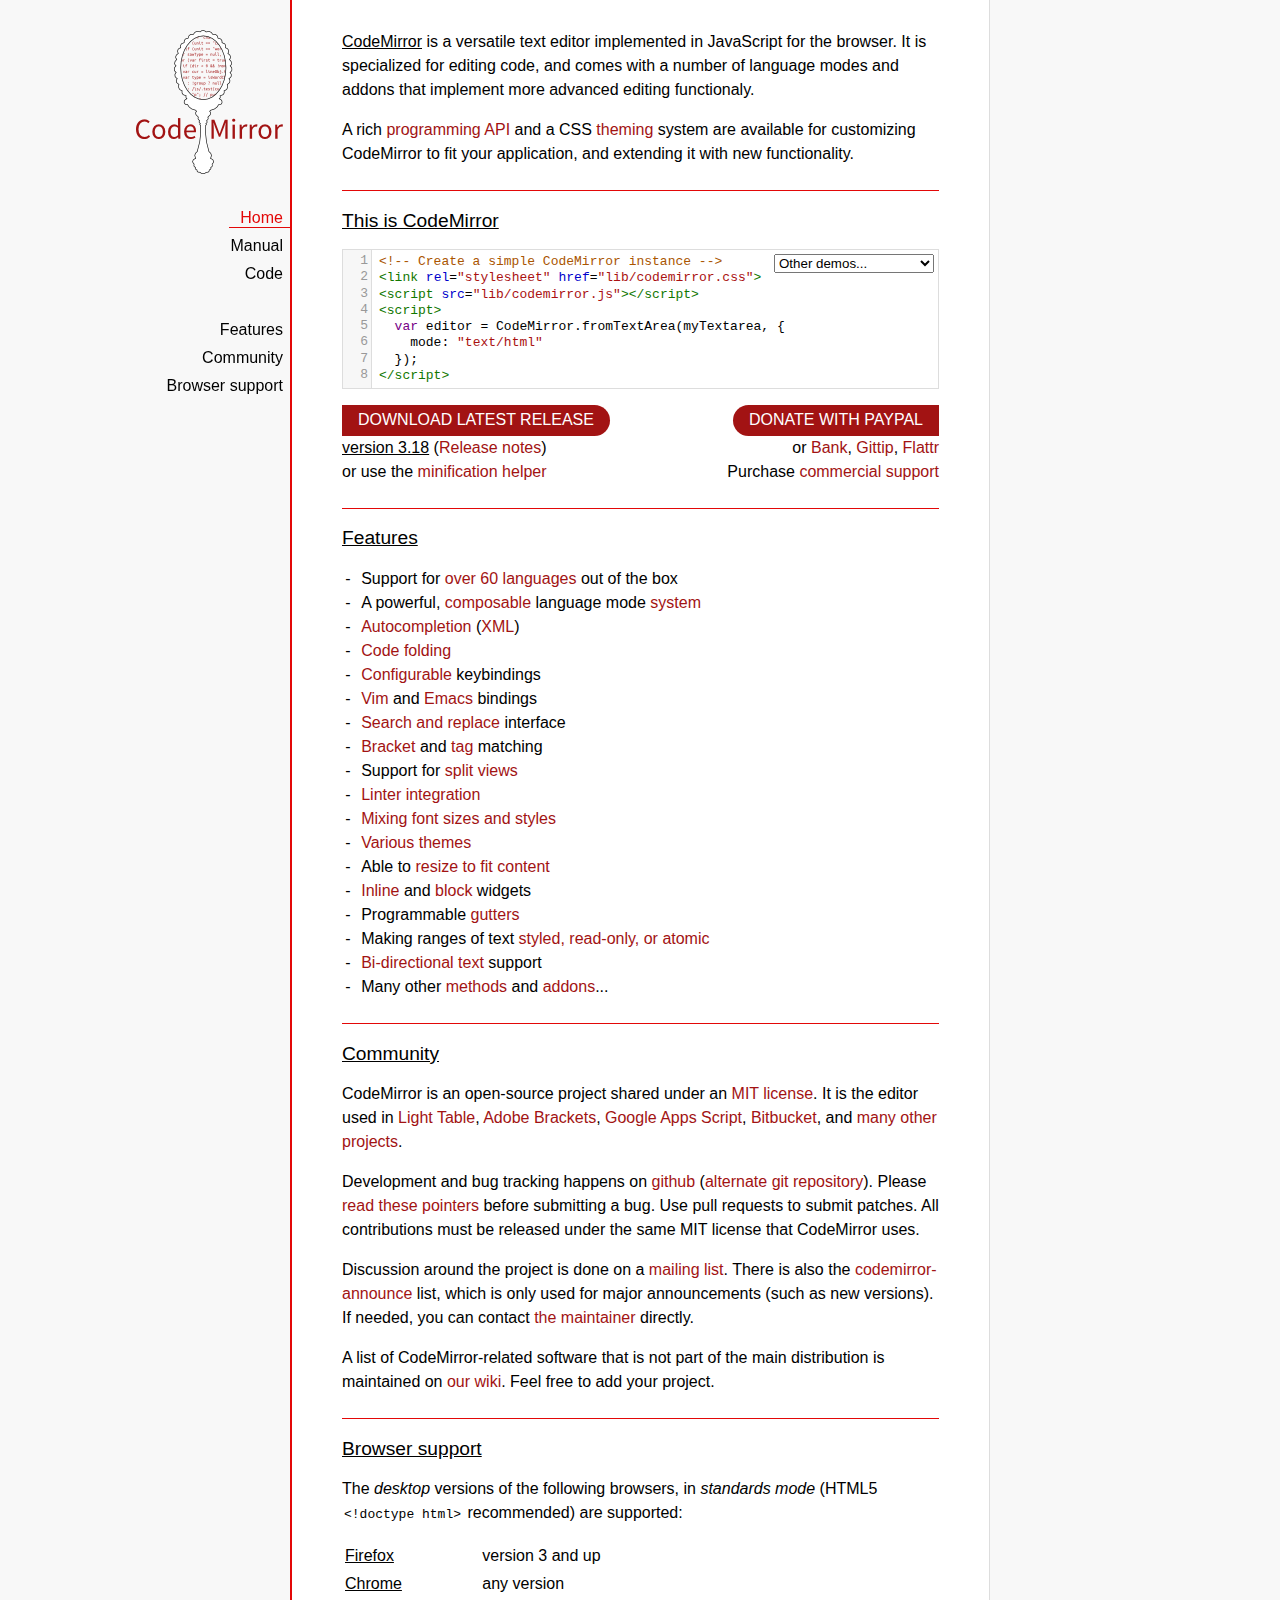
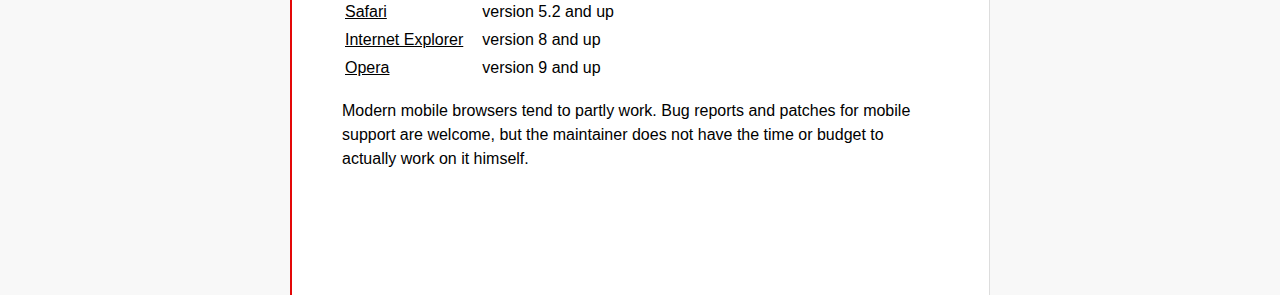
<file: codemirror/index.html>
<!doctype html>

<title>CodeMirror</title>
<meta charset="utf-8"/>

<link rel=stylesheet href="lib/codemirror.css">
<link rel=stylesheet href="doc/docs.css">
<script src="lib/codemirror.js"></script>
<script src="mode/xml/xml.js"></script>
<script src="mode/javascript/javascript.js"></script>
<script src="mode/css/css.js"></script>
<script src="mode/htmlmixed/htmlmixed.js"></script>
<script src="addon/edit/matchbrackets.js"></script>

<script src="doc/activebookmark.js"></script>

<style>
  .CodeMirror { height: auto; border: 1px solid #ddd; }
  .CodeMirror-scroll { max-height: 200px; }
  .CodeMirror pre { padding-left: 7px; line-height: 1.25; }
</style>

<div id=nav>
  <a href="http://codemirror.net"><img id=logo src="doc/logo.png"></a>

  <ul>
    <li><a class=active data-default="true" href="#description">Home</a>
    <li><a href="doc/manual.html">Manual</a>
    <li><a href="https://github.com/marijnh/codemirror">Code</a>
  </ul>
  <ul>
    <li><a href="#features">Features</a>
    <li><a href="#community">Community</a>
    <li><a href="#browsersupport">Browser support</a>
  </ul>
</div>

<article>

<section id=description class=first>
  <p><strong>CodeMirror</strong> is a versatile text editor
  implemented in JavaScript for the browser. It is specialized for
  editing code, and comes with a number of language modes and addons
  that implement more advanced editing functionaly.</p>

  <p>A rich <a href="doc/manual.html#api">programming API</a> and a
  CSS <a href="doc/manual.html#styling">theming</a> system are
  available for customizing CodeMirror to fit your application, and
  extending it with new functionality.</p>
</section>

<section id=demo>
  <h2>This is CodeMirror</h2>
  <form style="position: relative; margin-top: .5em;"><textarea id=demotext>
<!-- Create a simple CodeMirror instance -->
<link rel="stylesheet" href="lib/codemirror.css">
<script src="lib/codemirror.js"></script>
<script>
  var editor = CodeMirror.fromTextArea(myTextarea, {
    mode: "text/html"
  });
</script></textarea>
  <select id="demolist" onchange="document.location = this.options[this.selectedIndex].value;">
    <option value="#">Other demos...</option>
    <option value="demo/complete.html">Autocompletion</option>
    <option value="demo/folding.html">Code folding</option>
    <option value="demo/theme.html">Themes</option>
    <option value="mode/htmlmixed/index.html">Mixed language modes</option>
    <option value="demo/bidi.html">Bi-directional text</option>
    <option value="demo/variableheight.html">Variable font sizes</option>
    <option value="demo/search.html">Search interface</option>
    <option value="demo/vim.html">Vim bindings</option>
    <option value="demo/emacs.html">Emacs bindings</option>
    <option value="demo/tern.html">Tern integration</option>
    <option value="demo/merge.html">Merge/diff interface</option>
    <option value="demo/fullscreen.html">Full-screen editor</option>
  </select></form>
  <script>
    var editor = CodeMirror.fromTextArea(document.getElementById("demotext"), {
      lineNumbers: true,
      mode: "text/html",
      matchBrackets: true
    });
  </script>
  <div style="position: relative; margin: 1em 0;">
    <a class="bigbutton left" href="http://codemirror.net/codemirror.zip">DOWNLOAD LATEST RELEASE</a>
    <div><strong>version 3.18</strong> (<a href="doc/releases.html">Release notes</a>)</div>
    <div>or use the <a href="doc/compress.html">minification helper</a></div>
    <div style="position: absolute; top: 0; right: 0; text-align: right">
      <span class="bigbutton right" onclick="document.getElementById('paypal').submit();">DONATE WITH PAYPAL</span>
      <div style="position: relative">
        or <span onclick="document.getElementById('bankinfo').style.display = 'block';" class=quasilink>Bank</span>,
        <a href="https://www.gittip.com/marijnh">Gittip</a>,
        <a href="https://flattr.com/profile/marijnh">Flattr</a><br>
        <div id=bankinfo>
          <span id=bankinfo_close onclick="document.getElementById('bankinfo').style.display = '';">×</span>
          Bank: <i>Rabobank</i><br/>
          Country: <i>Netherlands</i><br/>
          SWIFT: <i>RABONL2U</i><br/>
          Account: <i>147850770</i><br/>
          Name: <i>Marijn Haverbeke</i><br/>
          IBAN: <i>NL26 RABO 0147 8507 70</i>
        </div>
        <form action="https://www.paypal.com/cgi-bin/webscr" method="post" id="paypal">
          <input type="hidden" name="cmd" value="_s-xclick"/>
          <input type="hidden" name="hosted_button_id" value="3FVHS5FGUY7CC"/>
        </form>
      </div>
      <div>
        Purchase <a href="http://codemirror.com">commercial support</a>
      </div>
    </div>
  </div>
</section>

<section id=features>
  <h2>Features</h2>
  <ul>
    <li>Support for <a href="mode/index.html">over 60 languages</a> out of the box
    <li>A powerful, <a href="mode/htmlmixed/index.html">composable</a> language mode <a href="doc/manual.html#modeapi">system</a>
    <li><a href="doc/manual.html#addon_show-hint">Autocompletion</a> (<a href="demo/xmlcomplete.html">XML</a>)
    <li><a href="doc/manual.html#addon_foldcode">Code folding</a>
    <li><a href="doc/manual.html#option_extraKeys">Configurable</a> keybindings
    <li><a href="demo/vim.html">Vim</a> and <a href="demo/emacs.html">Emacs</a> bindings
    <li><a href="doc/manual.html#addon_search">Search and replace</a> interface
    <li><a href="doc/manual.html#addon_matchbrackets">Bracket</a> and <a href="doc/manual.html#addon_matchtags">tag</a> matching
    <li>Support for <a href="demo/buffers.html">split views</a>
    <li><a href="doc/manual.html#addon_lint">Linter integration</a>
    <li><a href="demo/variableheight.html">Mixing font sizes and styles</a>
    <li><a href="demo/theme.html">Various themes</a>
    <li>Able to <a href="demo/resize.html">resize to fit content</a>
    <li><a href="doc/manual.html#mark_replacedWith">Inline</a> and <a href="doc/manual.html#addLineWidget">block</a> widgets
    <li>Programmable <a href="demo/marker.html">gutters</a>
    <li>Making ranges of text <a href="doc/manual.html#markText">styled, read-only, or atomic</a>
    <li><a href="demo/bidi.html">Bi-directional text</a> support
    <li>Many other <a href="doc/manual.html#api">methods</a> and <a href="doc/manual.html#addons">addons</a>...</a>
  </ul>
</section>

<section id=community>
  <h2>Community</h2>

  <p>CodeMirror is an open-source project shared under
  an <a href="LICENSE">MIT license</a>. It is the editor used in
  <a href="http://www.chris-granger.com/2012/04/12/light-table---a-new-ide-concept/">Light
  Table</a>, <a href="http://brackets.io/">Adobe
  Brackets</a>, <a href="https://script.google.com/">Google Apps
  Script</a>, <a href="http://blog.bitbucket.org/2013/05/14/edit-your-code-in-the-cloud-with-bitbucket/">Bitbucket</a>,
  and <a href="doc/realworld.html">many other projects</a>.</p>

  <p>Development and bug tracking happens
  on <a href="https://github.com/marijnh/CodeMirror/">github</a>
  (<a href="http://marijnhaverbeke.nl/git/codemirror">alternate git
  repository</a>).
  Please <a href="http://codemirror.net/doc/reporting.html">read these
  pointers</a> before submitting a bug. Use pull requests to submit
  patches. All contributions must be released under the same MIT
  license that CodeMirror uses.</p>

  <p>Discussion around the project is done on
  a <a href="http://groups.google.com/group/codemirror">mailing list</a>.
  There is also
  the <a href="http://groups.google.com/group/codemirror-announce">codemirror-announce</a>
  list, which is only used for major announcements (such as new
  versions). If needed, you can
  contact <a href="mailto:marijnh@gmail.com">the maintainer</a>
  directly.</p>

  <p>A list of CodeMirror-related software that is not part of the
  main distribution is maintained
  on <a href="https://github.com/marijnh/CodeMirror/wiki/CodeMirror-addons">our
  wiki</a>. Feel free to add your project.</p>
</section>

<section id=browsersupport>
  <h2>Browser support</h2>
  <p>The <em>desktop</em> versions of the following browsers,
  in <em>standards mode</em> (HTML5 <code>&lt;!doctype html></code>
  recommended) are supported:</p>
  <table style="margin-bottom: 1em">
    <tr><th>Firefox</th><td>version 3 and up</td></tr>
    <tr><th>Chrome</th><td>any version</td></tr>
    <tr><th>Safari</th><td>version 5.2 and up</td></tr>
    <tr><th style="padding-right: 1em;">Internet Explorer</th><td>version 8 and up</td></tr>
    <tr><th>Opera</th><td>version 9 and up</td></tr>
  </table>
  <p>Modern mobile browsers tend to partly work. Bug reports and
  patches for mobile support are welcome, but the maintainer does not
  have the time or budget to actually work on it himself.</p>
</section>

</article>
</file>
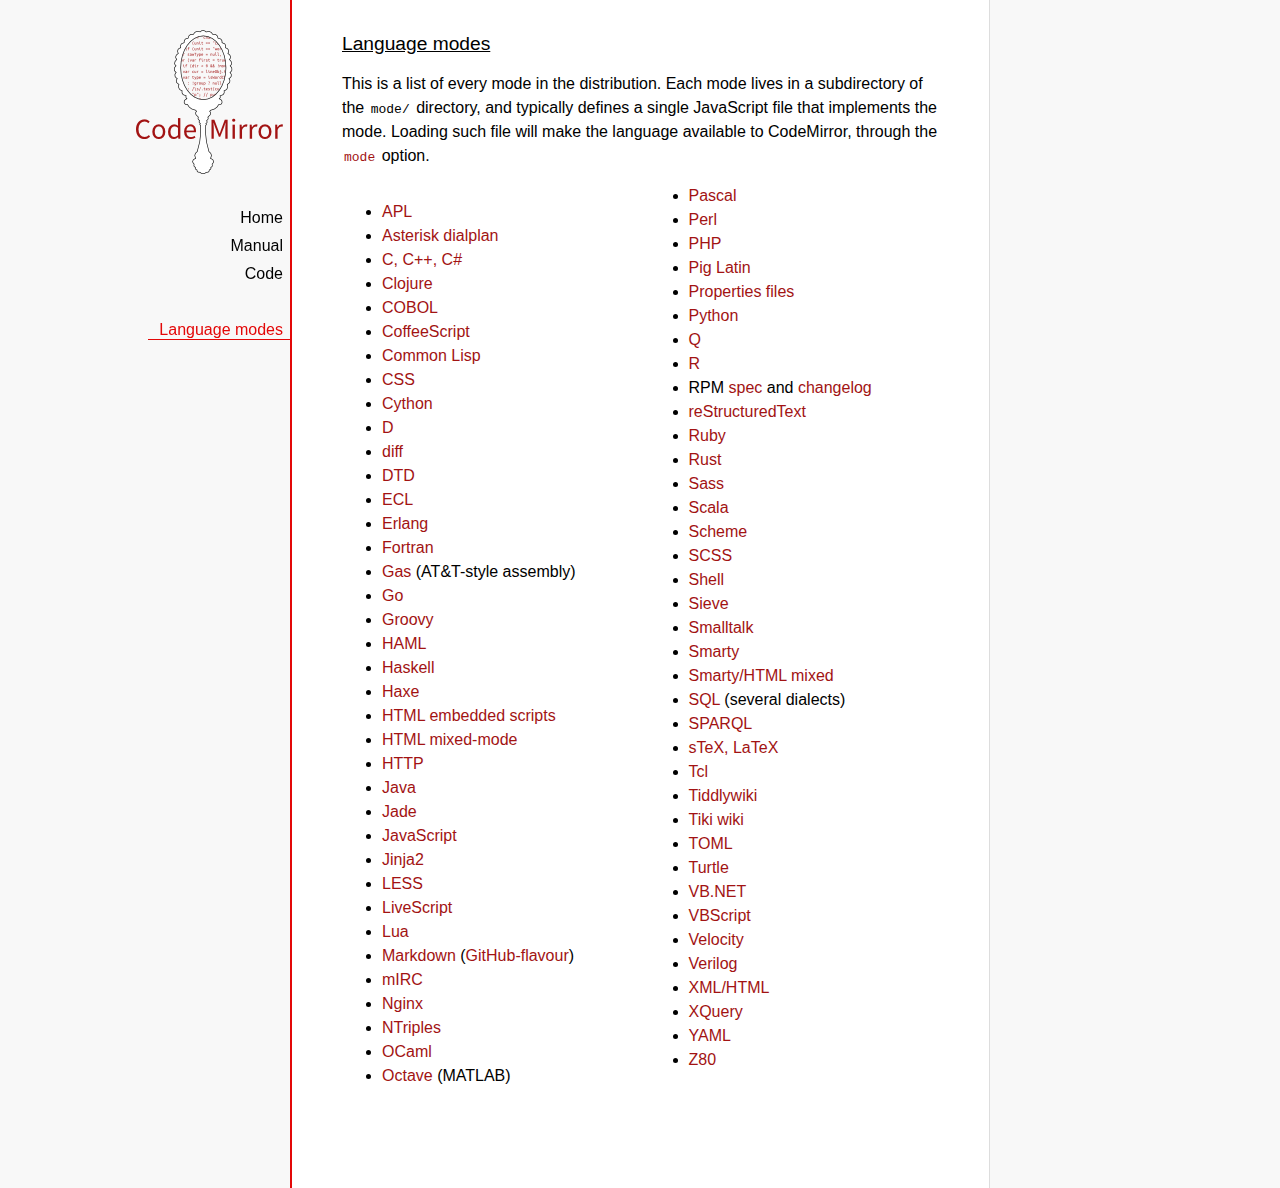
<file: codemirror/mode/index.html>
<!doctype html>

<title>CodeMirror: Language Modes</title>
<meta charset="utf-8"/>
<link rel=stylesheet href="../doc/docs.css">

<div id=nav>
  <a href="http://codemirror.net"><img id=logo src="../doc/logo.png"></a>

  <ul>
    <li><a href="../index.html">Home</a>
    <li><a href="../doc/manual.html">Manual</a>
    <li><a href="https://github.com/marijnh/codemirror">Code</a>
  </ul>
  <ul>
    <li><a class=active href="#">Language modes</a>
  </ul>
</div>

<article>

<h2>Language modes</h2>

<p>This is a list of every mode in the distribution. Each mode lives
in a subdirectory of the <code>mode/</code> directory, and typically
defines a single JavaScript file that implements the mode. Loading
such file will make the language available to CodeMirror, through
the <a href="manual.html#option_mode"><code>mode</code></a>
option.</p>

<div style="-webkit-columns: 100px 2; -moz-columns: 100px 2; columns: 100px 2;">
    <ul>
      <li><a href="apl/index.html">APL</a></li>
      <li><a href="asterisk/index.html">Asterisk dialplan</a></li>
      <li><a href="clike/index.html">C, C++, C#</a></li>
      <li><a href="clojure/index.html">Clojure</a></li>
      <li><a href="cobol/index.html">COBOL</a></li>
      <li><a href="coffeescript/index.html">CoffeeScript</a></li>
      <li><a href="commonlisp/index.html">Common Lisp</a></li>
      <li><a href="css/index.html">CSS</a></li>
      <li><a href="python/index.html">Cython</a></li>
      <li><a href="d/index.html">D</a></li>
      <li><a href="diff/index.html">diff</a></li>
      <li><a href="dtd/index.html">DTD</a></li>
      <li><a href="ecl/index.html">ECL</a></li>
      <li><a href="erlang/index.html">Erlang</a></li>
      <li><a href="fortran/index.html">Fortran</a></li>
      <li><a href="gas/index.html">Gas</a> (AT&amp;T-style assembly)</li>
      <li><a href="go/index.html">Go</a></li>
      <li><a href="groovy/index.html">Groovy</a></li>
      <li><a href="haml/index.html">HAML</a></li>
      <li><a href="haskell/index.html">Haskell</a></li>
      <li><a href="haxe/index.html">Haxe</a></li>
      <li><a href="htmlembedded/index.html">HTML embedded scripts</a></li>
      <li><a href="htmlmixed/index.html">HTML mixed-mode</a></li>
      <li><a href="http/index.html">HTTP</a></li>
      <li><a href="clike/index.html">Java</a></li>
      <li><a href="jade/index.html">Jade</a></li>
      <li><a href="javascript/index.html">JavaScript</a></li>
      <li><a href="jinja2/index.html">Jinja2</a></li>
      <li><a href="less/index.html">LESS</a></li>
      <li><a href="livescript/index.html">LiveScript</a></li>
      <li><a href="lua/index.html">Lua</a></li>
      <li><a href="markdown/index.html">Markdown</a> (<a href="gfm/index.html">GitHub-flavour</a>)</li>
      <li><a href="mirc/index.html">mIRC</a></li>
      <li><a href="nginx/index.html">Nginx</a></li>
      <li><a href="ntriples/index.html">NTriples</a></li>
      <li><a href="ocaml/index.html">OCaml</a></li>
      <li><a href="octave/index.html">Octave</a> (MATLAB)</li>
      <li><a href="pascal/index.html">Pascal</a></li>
      <li><a href="perl/index.html">Perl</a></li>
      <li><a href="php/index.html">PHP</a></li>
      <li><a href="pig/index.html">Pig Latin</a></li>
      <li><a href="properties/index.html">Properties files</a></li>
      <li><a href="python/index.html">Python</a></li>
      <li><a href="q/index.html">Q</a></li>
      <li><a href="r/index.html">R</a></li>
      <li>RPM <a href="rpm/spec/index.html">spec</a> and <a href="rpm/changes/index.html">changelog</a></li>
      <li><a href="rst/index.html">reStructuredText</a></li>
      <li><a href="ruby/index.html">Ruby</a></li>
      <li><a href="rust/index.html">Rust</a></li>
      <li><a href="sass/index.html">Sass</a></li>
      <li><a href="clike/scala.html">Scala</a></li>
      <li><a href="scheme/index.html">Scheme</a></li>
      <li><a href="css/scss.html">SCSS</a></li>
      <li><a href="shell/index.html">Shell</a></li>
      <li><a href="sieve/index.html">Sieve</a></li>
      <li><a href="smalltalk/index.html">Smalltalk</a></li>
      <li><a href="smarty/index.html">Smarty</a></li>
      <li><a href="smartymixed/index.html">Smarty/HTML mixed</a></li>
      <li><a href="sql/index.html">SQL</a> (several dialects)</li>
      <li><a href="sparql/index.html">SPARQL</a></li>
      <li><a href="stex/index.html">sTeX, LaTeX</a></li>
      <li><a href="tcl/index.html">Tcl</a></li>
      <li><a href="tiddlywiki/index.html">Tiddlywiki</a></li>
      <li><a href="tiki/index.html">Tiki wiki</a></li>
      <li><a href="toml/index.html">TOML</a></li>
      <li><a href="turtle/index.html">Turtle</a></li>
      <li><a href="vb/index.html">VB.NET</a></li>
      <li><a href="vbscript/index.html">VBScript</a></li>
      <li><a href="velocity/index.html">Velocity</a></li>
      <li><a href="verilog/index.html">Verilog</a></li>
      <li><a href="xml/index.html">XML/HTML</a></li>
      <li><a href="xquery/index.html">XQuery</a></li>
      <li><a href="yaml/index.html">YAML</a></li>
      <li><a href="z80/index.html">Z80</a></li>
    </ul>
  </div>

</article>
</file>
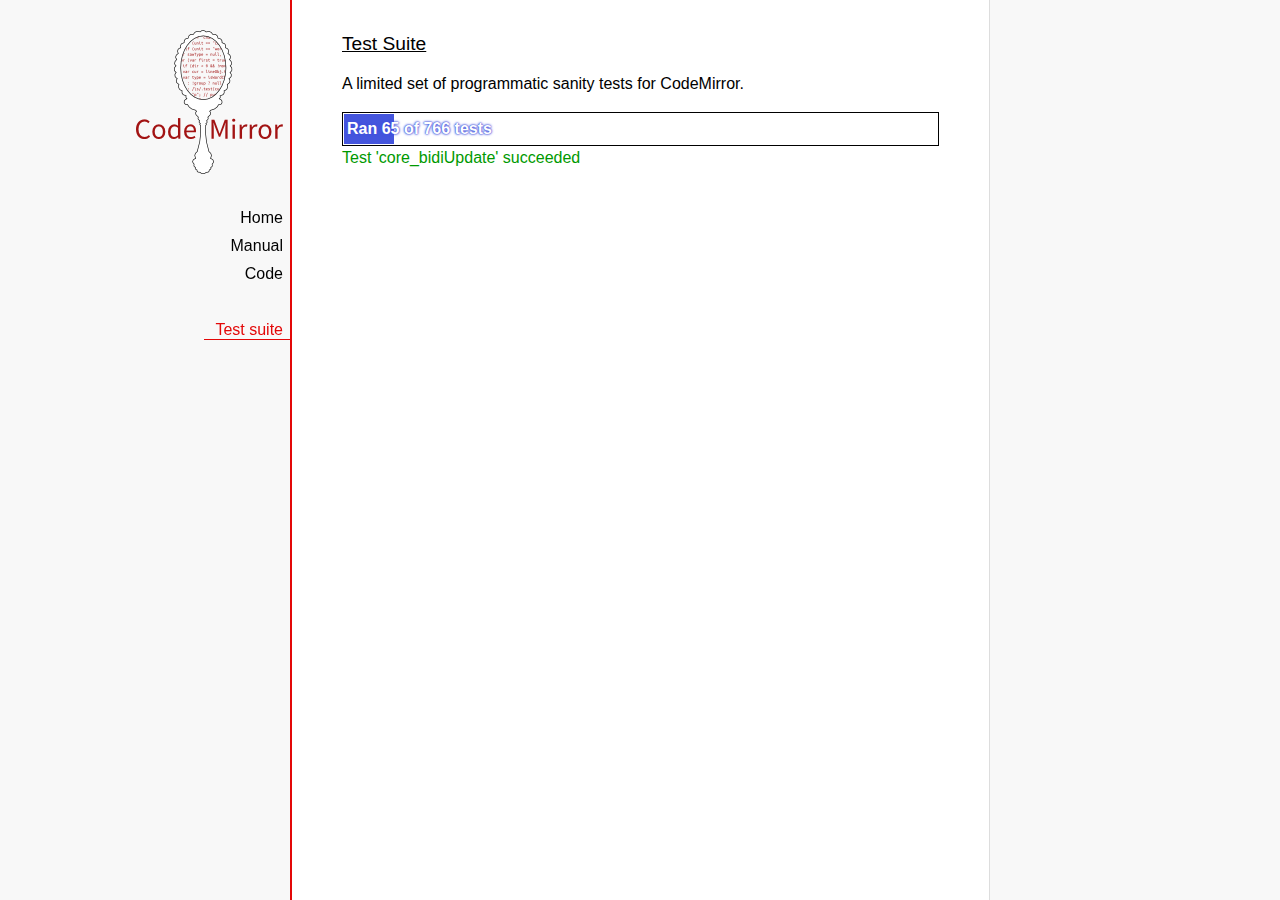
<file: codemirror/test/index.html>
<!doctype html>

<title>CodeMirror: Test Suite</title>
<meta charset="utf-8"/>
<link rel=stylesheet href="../doc/docs.css">

<link rel="stylesheet" href="../lib/codemirror.css">
<link rel="stylesheet" href="mode_test.css">
<script src="../lib/codemirror.js"></script>
<script src="../addon/mode/overlay.js"></script>
<script src="../addon/mode/multiplex.js"></script>
<script src="../addon/search/searchcursor.js"></script>
<script src="../addon/dialog/dialog.js"></script>
<script src="../addon/edit/matchbrackets.js"></script>
<script src="../addon/comment/comment.js"></script>
<script src="../mode/javascript/javascript.js"></script>
<script src="../mode/xml/xml.js"></script>
<script src="../keymap/vim.js"></script>
<script src="../keymap/emacs.js"></script>

<style type="text/css">
  .ok {color: #090;}
  .fail {color: #e00;}
  .error {color: #c90;}
  .done {font-weight: bold;}
  #progress {
  background: #45d;
  color: white;
  text-shadow: 0 0 1px #45d, 0 0 2px #45d, 0 0 3px #45d;
  font-weight: bold;
  white-space: pre;
  }
  #testground {
  visibility: hidden;
  }
  #testground.offscreen {
  visibility: visible;
  position: absolute;
  left: -10000px;
  top: -10000px;
  }
  .CodeMirror { border: 1px solid black; }
</style>

<div id=nav>
  <a href="http://codemirror.net"><img id=logo src="../doc/logo.png"></a>

  <ul>
    <li><a href="../index.html">Home</a>
    <li><a href="../doc/manual.html">Manual</a>
    <li><a href="https://github.com/marijnh/codemirror">Code</a>
  </ul>
  <ul>
    <li><a class=active href="#">Test suite</a>
  </ul>
</div>

<article>
  <h2>Test Suite</h2>

    <p>A limited set of programmatic sanity tests for CodeMirror.</p>

    <div style="border: 1px solid black; padding: 1px; max-width: 700px;">
      <div style="width: 0px;" id=progress><div style="padding: 3px;">Ran <span id="progress_ran">0</span><span id="progress_total"> of 0</span> tests</div></div>
    </div>
    <p id=status>Please enable JavaScript...</p>
    <div id=output></div>

    <div id=testground></div>

    <script src="driver.js"></script>
    <script src="test.js"></script>
    <script src="doc_test.js"></script>
    <script src="comment_test.js"></script>
    <script src="mode_test.js"></script>
    <script src="../mode/javascript/test.js"></script>
    <script src="../mode/css/css.js"></script>
    <script src="../mode/css/test.js"></script>
    <script src="../mode/css/scss_test.js"></script>
    <script src="../mode/xml/xml.js"></script>
    <script src="../mode/htmlmixed/htmlmixed.js"></script>
    <script src="../mode/ruby/ruby.js"></script>
    <script src="../mode/haml/haml.js"></script>
    <script src="../mode/haml/test.js"></script>
    <script src="../mode/markdown/markdown.js"></script>
    <script src="../mode/markdown/test.js"></script>
    <script src="../mode/gfm/gfm.js"></script>
    <script src="../mode/gfm/test.js"></script>
    <script src="../mode/stex/stex.js"></script>
    <script src="../mode/stex/test.js"></script>
    <script src="../mode/xquery/xquery.js"></script>
    <script src="../mode/xquery/test.js"></script>
    <script src="../addon/mode/multiplex_test.js"></script>
    <script src="vim_test.js"></script>
    <script src="emacs_test.js"></script>
    <script>
      window.onload = runHarness;
      CodeMirror.on(window, 'hashchange', runHarness);

      function esc(str) {
        return str.replace(/[<&]/, function(ch) { return ch == "<" ? "&lt;" : "&amp;"; });
      }

      var output = document.getElementById("output"),
          progress = document.getElementById("progress"),
          progressRan = document.getElementById("progress_ran").childNodes[0],
          progressTotal = document.getElementById("progress_total").childNodes[0];
      var count = 0,
          failed = 0,
          bad = "",
          running = false, // Flag that states tests are running
         quit = false, // Flag to quit tests ASAP
         verbose = false; // Adds message for *every* test to output

      function runHarness(){
        if (running) {
          quit = true;
          setStatus("Restarting tests...", '', true);
          setTimeout(function(){runHarness();}, 500);
          return;
        }
        if (window.location.hash.substr(1)){
          debug = window.location.hash.substr(1).split(",");
        } else {
          debug = null;
        }
        quit = false;
        running = true;
        setStatus("Loading tests...");
        count = 0;
        failed = 0;
        bad = "";
        verbose = false;
        debugUsed = Array();
        totalTests = countTests();
        progressTotal.nodeValue = " of " + totalTests;
        progressRan.nodeValue = count;
        output.innerHTML = '';
        document.getElementById("testground").innerHTML = "<form>" +
          "<textarea id=\"code\" name=\"code\"></textarea>" +
          "<input type=submit value=ok name=submit>" +
          "</form>";
        runTests(displayTest);
      }

      function setStatus(message, className, force){
        if (quit && !force) return;
        if (!message) throw("must provide message");
        var status = document.getElementById("status").childNodes[0];
        status.nodeValue = message;
        status.parentNode.className = className;
      }
      function addOutput(name, className, code){
        var newOutput = document.createElement("dl");
        var newTitle = document.createElement("dt");
        newTitle.className = className;
        newTitle.appendChild(document.createTextNode(name));
        newOutput.appendChild(newTitle);
        var newMessage = document.createElement("dd");
        newMessage.innerHTML = code;
        newOutput.appendChild(newTitle);
        newOutput.appendChild(newMessage);
        output.appendChild(newOutput);
      }
      function displayTest(type, name, customMessage) {
        var message = "???";
        if (type != "done") ++count;
        progress.style.width = (count * (progress.parentNode.clientWidth - 2) / totalTests) + "px";
        progressRan.nodeValue = count;
        if (type == "ok") {
          message = "Test '" + name + "' succeeded";
          if (!verbose) customMessage = false;
        } else if (type == "expected") {
          message = "Test '" + name + "' failed as expected";
          if (!verbose) customMessage = false;
        } else if (type == "error" || type == "fail") {
          ++failed;
          message = "Test '" + name + "' failed";
        } else if (type == "done") {
          if (failed) {
            type += " fail";
            message = failed + " failure" + (failed > 1 ? "s" : "");
          } else if (count < totalTests) {
            failed = totalTests - count;
            type += " fail";
            message = failed + " failure" + (failed > 1 ? "s" : "");
          } else {
            type += " ok";
            message = "All passed";
          }
          if (debug && debug.length) {
            var bogusTests = totalTests - count;
            message += " — " + bogusTests + " nonexistent test" +
              (bogusTests > 1 ? "s" : "") + " requested by location.hash: " +
              "`" + debug.join("`, `") + "`";
          } else {
            progressTotal.nodeValue = '';
          }
          customMessage = true; // Hack to avoid adding to output
        }
        if (verbose && !customMessage)  customMessage = message;
        setStatus(message, type);
        if (customMessage && customMessage.length > 0) {
          addOutput(name, type, customMessage);
        }
      }
    </script>

</article>
</file>
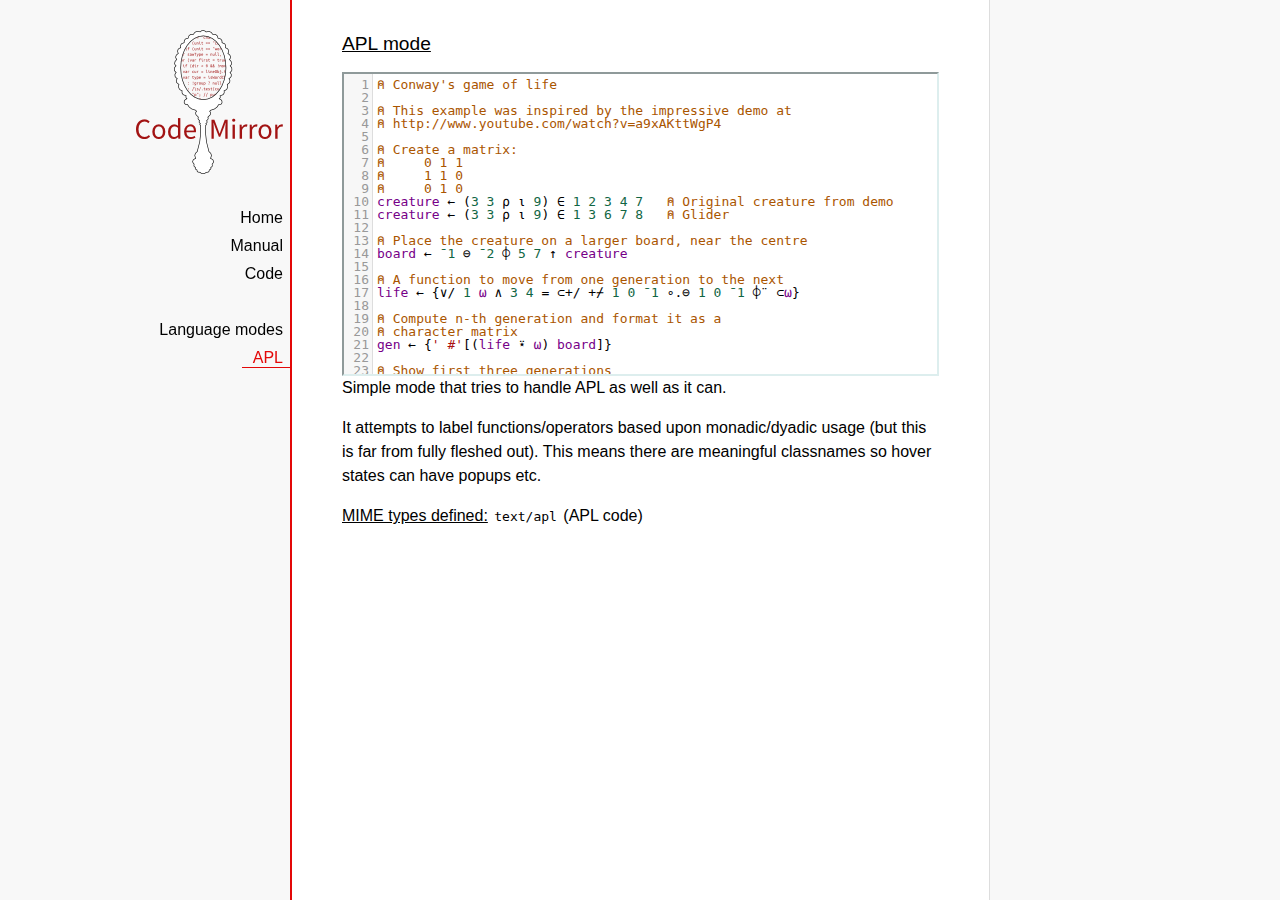
<file: codemirror/mode/apl/index.html>
<!doctype html>

<title>CodeMirror: APL mode</title>
<meta charset="utf-8"/>
<link rel=stylesheet href="../../doc/docs.css">

<link rel="stylesheet" href="../../lib/codemirror.css">
<script src="../../lib/codemirror.js"></script>
<script src="../../addon/edit/matchbrackets.js"></script>
<script src="./apl.js"></script>
<style>
	.CodeMirror { border: 2px inset #dee; }
    </style>
<div id=nav>
  <a href="http://codemirror.net"><img id=logo src="../../doc/logo.png"></a>

  <ul>
    <li><a href="../../index.html">Home</a>
    <li><a href="../../doc/manual.html">Manual</a>
    <li><a href="https://github.com/marijnh/codemirror">Code</a>
  </ul>
  <ul>
    <li><a href="../index.html">Language modes</a>
    <li><a class=active href="#">APL</a>
  </ul>
</div>

<article>
<h2>APL mode</h2>
<form><textarea id="code" name="code">
⍝ Conway's game of life

⍝ This example was inspired by the impressive demo at
⍝ http://www.youtube.com/watch?v=a9xAKttWgP4

⍝ Create a matrix:
⍝     0 1 1
⍝     1 1 0
⍝     0 1 0
creature ← (3 3 ⍴ ⍳ 9) ∈ 1 2 3 4 7   ⍝ Original creature from demo
creature ← (3 3 ⍴ ⍳ 9) ∈ 1 3 6 7 8   ⍝ Glider

⍝ Place the creature on a larger board, near the centre
board ← ¯1 ⊖ ¯2 ⌽ 5 7 ↑ creature

⍝ A function to move from one generation to the next
life ← {∨/ 1 ⍵ ∧ 3 4 = ⊂+/ +⌿ 1 0 ¯1 ∘.⊖ 1 0 ¯1 ⌽¨ ⊂⍵}

⍝ Compute n-th generation and format it as a
⍝ character matrix
gen ← {' #'[(life ⍣ ⍵) board]}

⍝ Show first three generations
(gen 1) (gen 2) (gen 3)
</textarea></form>

    <script>
      var editor = CodeMirror.fromTextArea(document.getElementById("code"), {
        lineNumbers: true,
        matchBrackets: true,
        mode: "text/apl"
      });
    </script>

    <p>Simple mode that tries to handle APL as well as it can.</p>
    <p>It attempts to label functions/operators based upon
    monadic/dyadic usage (but this is far from fully fleshed out).
    This means there are meaningful classnames so hover states can
    have popups etc.</p>

    <p><strong>MIME types defined:</strong> <code>text/apl</code> (APL code)</p>
  </article>
</file>
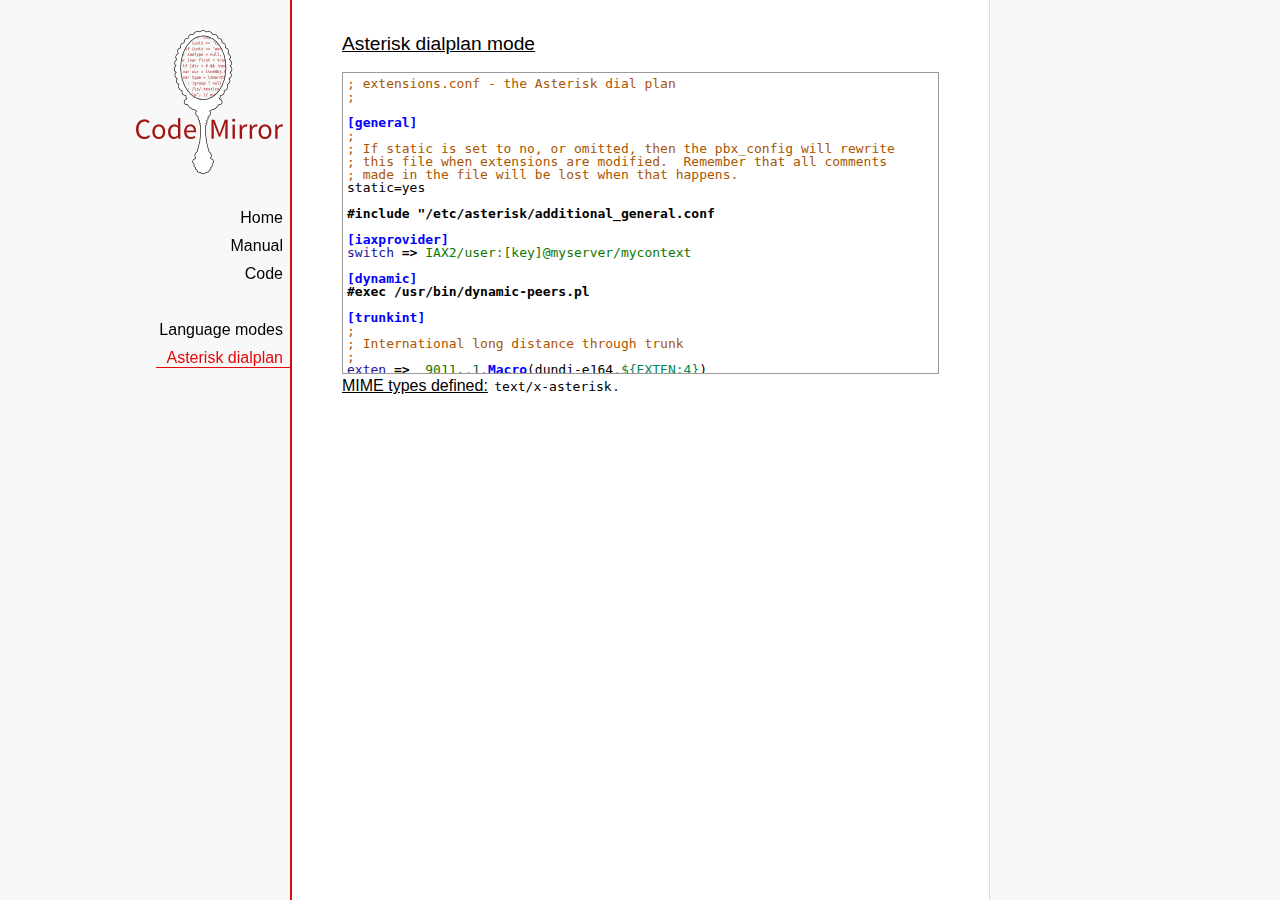
<file: codemirror/mode/asterisk/index.html>
<!doctype html>

<title>CodeMirror: Asterisk dialplan mode</title>
<meta charset="utf-8"/>
<link rel=stylesheet href="../../doc/docs.css">

<link rel="stylesheet" href="../../lib/codemirror.css">
<script src="../../lib/codemirror.js"></script>
<script src="asterisk.js"></script>
<style>
      .CodeMirror {border: 1px solid #999;}
      .cm-s-default span.cm-arrow { color: red; }
    </style>
<div id=nav>
  <a href="http://codemirror.net"><img id=logo src="../../doc/logo.png"></a>

  <ul>
    <li><a href="../../index.html">Home</a>
    <li><a href="../../doc/manual.html">Manual</a>
    <li><a href="https://github.com/marijnh/codemirror">Code</a>
  </ul>
  <ul>
    <li><a href="../index.html">Language modes</a>
    <li><a class=active href="#">Asterisk dialplan</a>
  </ul>
</div>

<article>
<h2>Asterisk dialplan mode</h2>
<form><textarea id="code" name="code">
; extensions.conf - the Asterisk dial plan
;

[general]
;
; If static is set to no, or omitted, then the pbx_config will rewrite
; this file when extensions are modified.  Remember that all comments
; made in the file will be lost when that happens.
static=yes

#include "/etc/asterisk/additional_general.conf

[iaxprovider]
switch => IAX2/user:[key]@myserver/mycontext

[dynamic]
#exec /usr/bin/dynamic-peers.pl

[trunkint]
;
; International long distance through trunk
;
exten => _9011.,1,Macro(dundi-e164,${EXTEN:4})
exten => _9011.,n,Dial(${GLOBAL(TRUNK)}/${FILTER(0-9,${EXTEN:${GLOBAL(TRUNKMSD)}})})

[local]
;
; Master context for local, toll-free, and iaxtel calls only
;
ignorepat => 9
include => default

[demo]
include => stdexten
;
; We start with what to do when a call first comes in.
;
exten => s,1,Wait(1)			; Wait a second, just for fun
same  => n,Answer			; Answer the line
same  => n,Set(TIMEOUT(digit)=5)	; Set Digit Timeout to 5 seconds
same  => n,Set(TIMEOUT(response)=10)	; Set Response Timeout to 10 seconds
same  => n(restart),BackGround(demo-congrats)	; Play a congratulatory message
same  => n(instruct),BackGround(demo-instruct)	; Play some instructions
same  => n,WaitExten			; Wait for an extension to be dialed.

exten => 2,1,BackGround(demo-moreinfo)	; Give some more information.
exten => 2,n,Goto(s,instruct)

exten => 3,1,Set(LANGUAGE()=fr)		; Set language to french
exten => 3,n,Goto(s,restart)		; Start with the congratulations

exten => 1000,1,Goto(default,s,1)
;
; We also create an example user, 1234, who is on the console and has
; voicemail, etc.
;
exten => 1234,1,Playback(transfer,skip)		; "Please hold while..."
					; (but skip if channel is not up)
exten => 1234,n,Gosub(${EXTEN},stdexten(${GLOBAL(CONSOLE)}))
exten => 1234,n,Goto(default,s,1)		; exited Voicemail

exten => 1235,1,Voicemail(1234,u)		; Right to voicemail

exten => 1236,1,Dial(Console/dsp)		; Ring forever
exten => 1236,n,Voicemail(1234,b)		; Unless busy

;
; # for when they're done with the demo
;
exten => #,1,Playback(demo-thanks)	; "Thanks for trying the demo"
exten => #,n,Hangup			; Hang them up.

;
; A timeout and "invalid extension rule"
;
exten => t,1,Goto(#,1)			; If they take too long, give up
exten => i,1,Playback(invalid)		; "That's not valid, try again"

;
; Create an extension, 500, for dialing the
; Asterisk demo.
;
exten => 500,1,Playback(demo-abouttotry); Let them know what's going on
exten => 500,n,Dial(IAX2/guest@pbx.digium.com/s@default)	; Call the Asterisk demo
exten => 500,n,Playback(demo-nogo)	; Couldn't connect to the demo site
exten => 500,n,Goto(s,6)		; Return to the start over message.

;
; Create an extension, 600, for evaluating echo latency.
;
exten => 600,1,Playback(demo-echotest)	; Let them know what's going on
exten => 600,n,Echo			; Do the echo test
exten => 600,n,Playback(demo-echodone)	; Let them know it's over
exten => 600,n,Goto(s,6)		; Start over

;
;	You can use the Macro Page to intercom a individual user
exten => 76245,1,Macro(page,SIP/Grandstream1)
; or if your peernames are the same as extensions
exten => _7XXX,1,Macro(page,SIP/${EXTEN})
;
;
; System Wide Page at extension 7999
;
exten => 7999,1,Set(TIMEOUT(absolute)=60)
exten => 7999,2,Page(Local/Grandstream1@page&Local/Xlite1@page&Local/1234@page/n,d)

; Give voicemail at extension 8500
;
exten => 8500,1,VoicemailMain
exten => 8500,n,Goto(s,6)

    </textarea></form>
    <script>
      var editor = CodeMirror.fromTextArea(document.getElementById("code"), {
        mode: "text/x-asterisk",
        matchBrackets: true,
        lineNumber: true
      });
    </script>

    <p><strong>MIME types defined:</strong> <code>text/x-asterisk</code>.</p>

  </article>
</file>
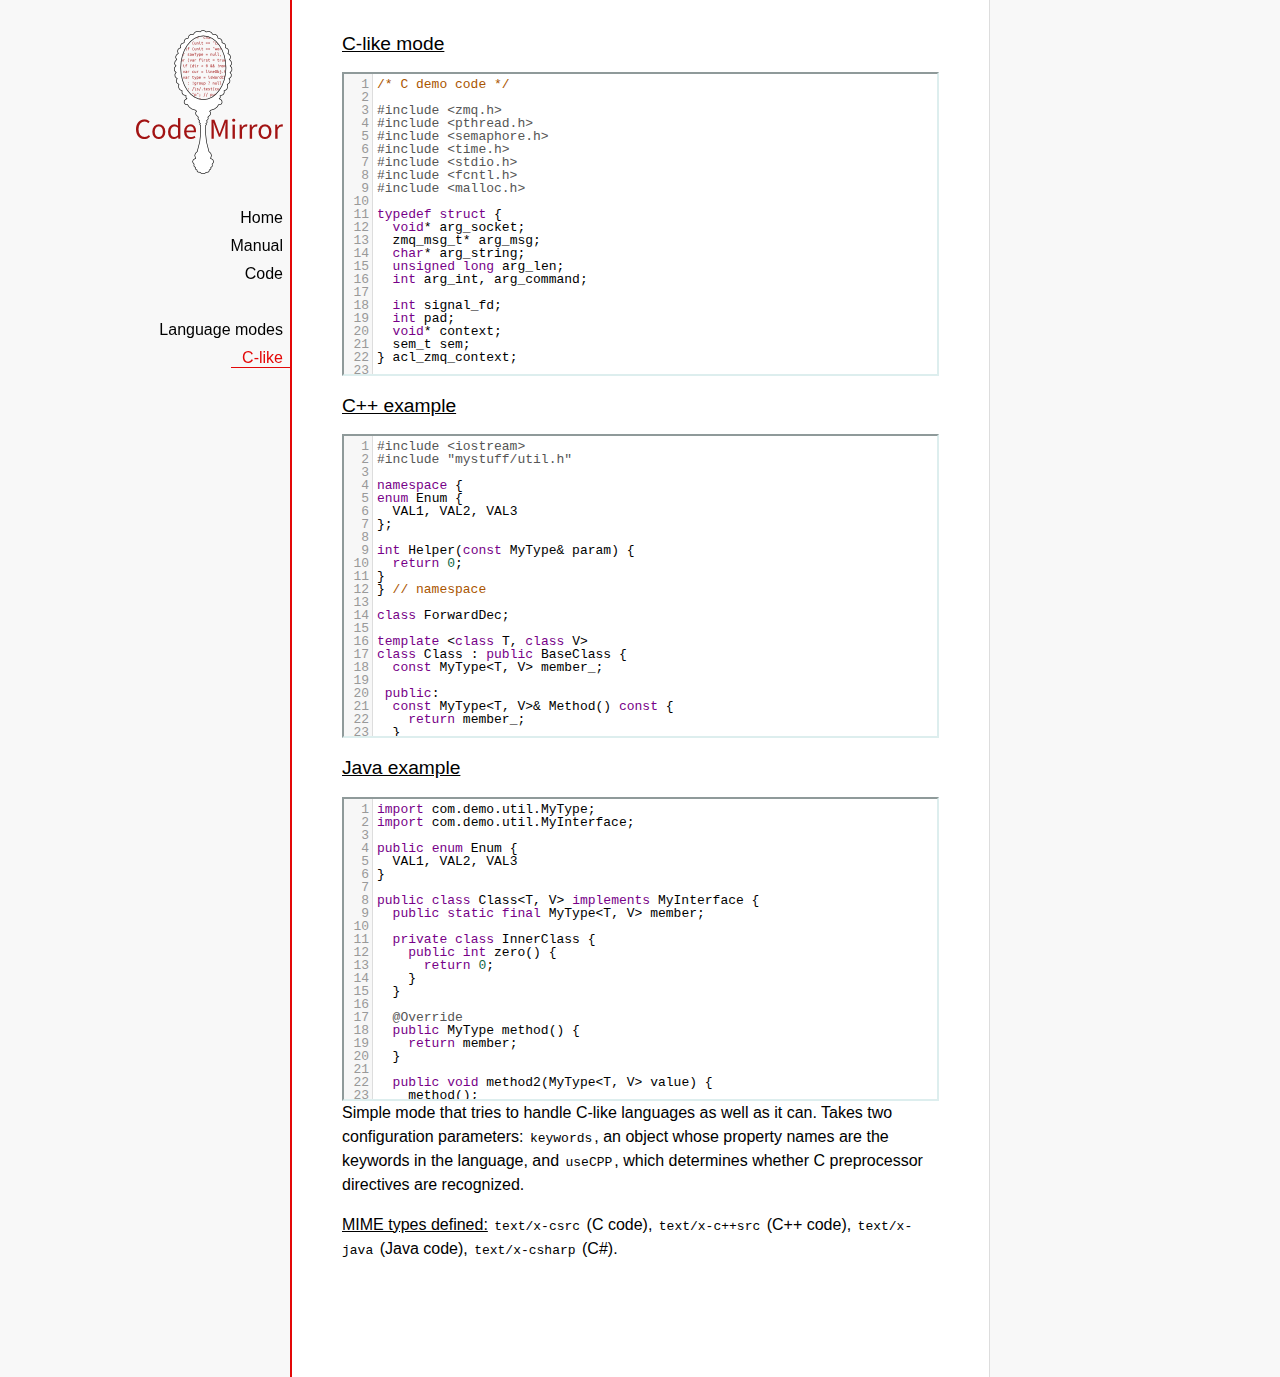
<file: codemirror/mode/clike/index.html>
<!doctype html>

<title>CodeMirror: C-like mode</title>
<meta charset="utf-8"/>
<link rel=stylesheet href="../../doc/docs.css">

<link rel="stylesheet" href="../../lib/codemirror.css">
<script src="../../lib/codemirror.js"></script>
<script src="../../addon/edit/matchbrackets.js"></script>
<script src="clike.js"></script>
<style>.CodeMirror {border: 2px inset #dee;}</style>
<div id=nav>
  <a href="http://codemirror.net"><img id=logo src="../../doc/logo.png"></a>

  <ul>
    <li><a href="../../index.html">Home</a>
    <li><a href="../../doc/manual.html">Manual</a>
    <li><a href="https://github.com/marijnh/codemirror">Code</a>
  </ul>
  <ul>
    <li><a href="../index.html">Language modes</a>
    <li><a class=active href="#">C-like</a>
  </ul>
</div>

<article>
<h2>C-like mode</h2>

<div><textarea id="c-code">
/* C demo code */

#include <zmq.h>
#include <pthread.h>
#include <semaphore.h>
#include <time.h>
#include <stdio.h>
#include <fcntl.h>
#include <malloc.h>

typedef struct {
  void* arg_socket;
  zmq_msg_t* arg_msg;
  char* arg_string;
  unsigned long arg_len;
  int arg_int, arg_command;

  int signal_fd;
  int pad;
  void* context;
  sem_t sem;
} acl_zmq_context;

#define p(X) (context->arg_##X)

void* zmq_thread(void* context_pointer) {
  acl_zmq_context* context = (acl_zmq_context*)context_pointer;
  char ok = 'K', err = 'X';
  int res;

  while (1) {
    while ((res = sem_wait(&amp;context->sem)) == EINTR);
    if (res) {write(context->signal_fd, &amp;err, 1); goto cleanup;}
    switch(p(command)) {
    case 0: goto cleanup;
    case 1: p(socket) = zmq_socket(context->context, p(int)); break;
    case 2: p(int) = zmq_close(p(socket)); break;
    case 3: p(int) = zmq_bind(p(socket), p(string)); break;
    case 4: p(int) = zmq_connect(p(socket), p(string)); break;
    case 5: p(int) = zmq_getsockopt(p(socket), p(int), (void*)p(string), &amp;p(len)); break;
    case 6: p(int) = zmq_setsockopt(p(socket), p(int), (void*)p(string), p(len)); break;
    case 7: p(int) = zmq_send(p(socket), p(msg), p(int)); break;
    case 8: p(int) = zmq_recv(p(socket), p(msg), p(int)); break;
    case 9: p(int) = zmq_poll(p(socket), p(int), p(len)); break;
    }
    p(command) = errno;
    write(context->signal_fd, &amp;ok, 1);
  }
 cleanup:
  close(context->signal_fd);
  free(context_pointer);
  return 0;
}

void* zmq_thread_init(void* zmq_context, int signal_fd) {
  acl_zmq_context* context = malloc(sizeof(acl_zmq_context));
  pthread_t thread;

  context->context = zmq_context;
  context->signal_fd = signal_fd;
  sem_init(&amp;context->sem, 1, 0);
  pthread_create(&amp;thread, 0, &amp;zmq_thread, context);
  pthread_detach(thread);
  return context;
}
</textarea></div>

<h2>C++ example</h2>

<div><textarea id="cpp-code">
#include <iostream>
#include "mystuff/util.h"

namespace {
enum Enum {
  VAL1, VAL2, VAL3
};

int Helper(const MyType& param) {
  return 0;
}
} // namespace

class ForwardDec;

template <class T, class V>
class Class : public BaseClass {
  const MyType<T, V> member_;

 public:
  const MyType<T, V>& Method() const {
    return member_;
  }

  void Method2(MyType<T, V>* value);
}

template <class T, class V>
void Class::Method2(MyType<T, V>* value) {
  std::out << 1 >> method();
  value->Method3(member_);
  member_ = value;
}
</textarea></div>

<h2>Java example</h2>

<div><textarea id="java-code">
import com.demo.util.MyType;
import com.demo.util.MyInterface;

public enum Enum {
  VAL1, VAL2, VAL3
}

public class Class<T, V> implements MyInterface {
  public static final MyType<T, V> member;
  
  private class InnerClass {
    public int zero() {
      return 0;
    }
  }

  @Override
  public MyType method() {
    return member;
  }

  public void method2(MyType<T, V> value) {
    method();
    value.method3();
    member = value;
  }
}
</textarea></div>

    <script>
      var editor = CodeMirror.fromTextArea(document.getElementById("c-code"), {
        lineNumbers: true,
        matchBrackets: true,
        mode: "text/x-csrc"
      });
      var editor = CodeMirror.fromTextArea(document.getElementById("cpp-code"), {
        lineNumbers: true,
        matchBrackets: true,
        mode: "text/x-c++src"
      });
      var javaEditor = CodeMirror.fromTextArea(document.getElementById("java-code"), {
        lineNumbers: true,
        matchBrackets: true,
        mode: "text/x-java"
      });
    </script>

    <p>Simple mode that tries to handle C-like languages as well as it
    can. Takes two configuration parameters: <code>keywords</code>, an
    object whose property names are the keywords in the language,
    and <code>useCPP</code>, which determines whether C preprocessor
    directives are recognized.</p>

    <p><strong>MIME types defined:</strong> <code>text/x-csrc</code>
    (C code), <code>text/x-c++src</code> (C++
    code), <code>text/x-java</code> (Java
    code), <code>text/x-csharp</code> (C#).</p>
</article>
</file>
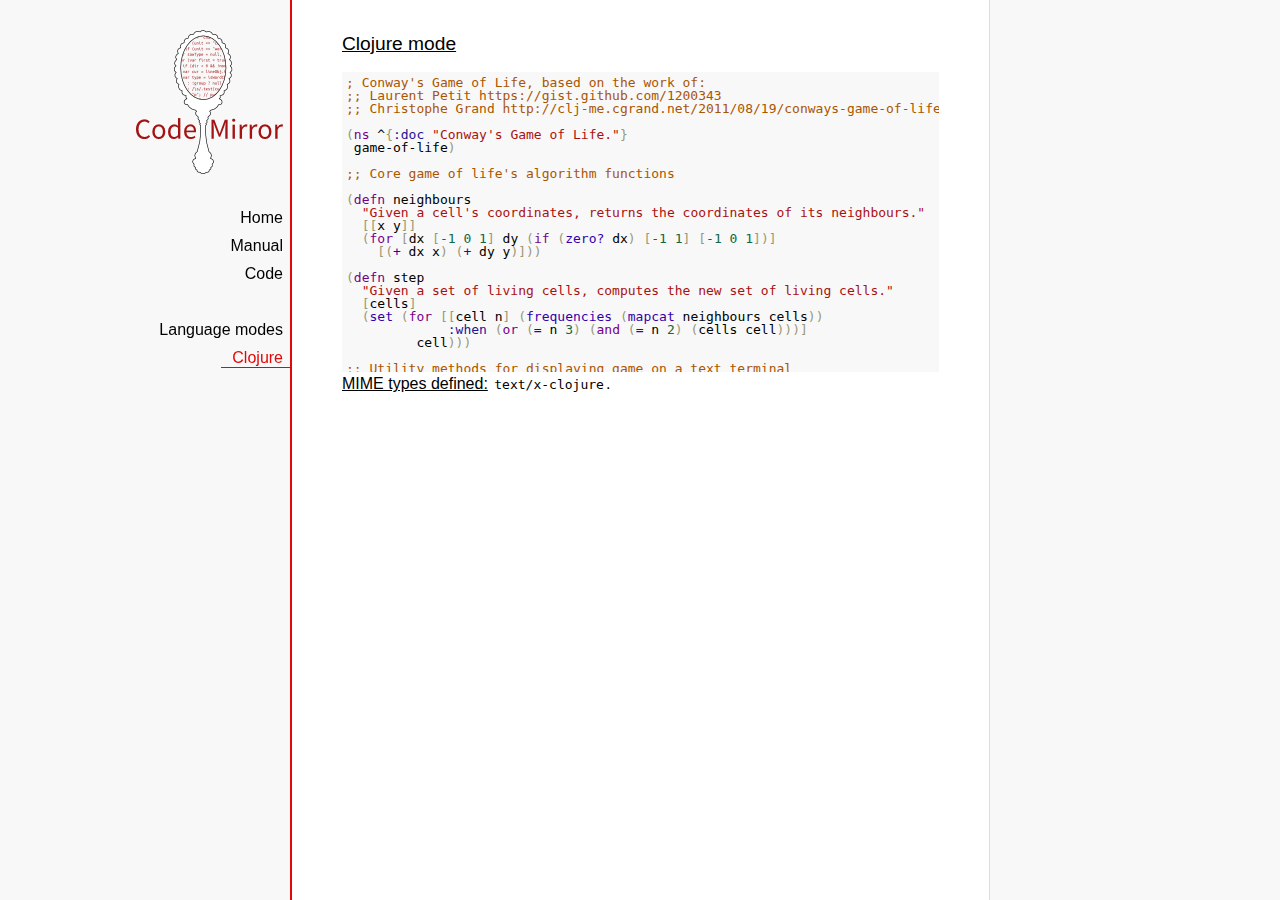
<file: codemirror/mode/clojure/index.html>
<!doctype html>

<title>CodeMirror: Clojure mode</title>
<meta charset="utf-8"/>
<link rel=stylesheet href="../../doc/docs.css">

<link rel="stylesheet" href="../../lib/codemirror.css">
<script src="../../lib/codemirror.js"></script>
<script src="clojure.js"></script>
<style>.CodeMirror {background: #f8f8f8;}</style>
<div id=nav>
  <a href="http://codemirror.net"><img id=logo src="../../doc/logo.png"></a>

  <ul>
    <li><a href="../../index.html">Home</a>
    <li><a href="../../doc/manual.html">Manual</a>
    <li><a href="https://github.com/marijnh/codemirror">Code</a>
  </ul>
  <ul>
    <li><a href="../index.html">Language modes</a>
    <li><a class=active href="#">Clojure</a>
  </ul>
</div>

<article>
<h2>Clojure mode</h2>
<form><textarea id="code" name="code">
; Conway's Game of Life, based on the work of:
;; Laurent Petit https://gist.github.com/1200343
;; Christophe Grand http://clj-me.cgrand.net/2011/08/19/conways-game-of-life

(ns ^{:doc "Conway's Game of Life."}
 game-of-life)

;; Core game of life's algorithm functions

(defn neighbours
  "Given a cell's coordinates, returns the coordinates of its neighbours."
  [[x y]]
  (for [dx [-1 0 1] dy (if (zero? dx) [-1 1] [-1 0 1])]
    [(+ dx x) (+ dy y)]))

(defn step
  "Given a set of living cells, computes the new set of living cells."
  [cells]
  (set (for [[cell n] (frequencies (mapcat neighbours cells))
             :when (or (= n 3) (and (= n 2) (cells cell)))]
         cell)))

;; Utility methods for displaying game on a text terminal

(defn print-board
  "Prints a board on *out*, representing a step in the game."
  [board w h]
  (doseq [x (range (inc w)) y (range (inc h))]
    (if (= y 0) (print "\n"))
    (print (if (board [x y]) "[X]" " . "))))

(defn display-grids
  "Prints a squence of boards on *out*, representing several steps."
  [grids w h]
  (doseq [board grids]
    (print-board board w h)
    (print "\n")))

;; Launches an example board

(def
  ^{:doc "board represents the initial set of living cells"}
   board #{[2 1] [2 2] [2 3]})

(display-grids (take 3 (iterate step board)) 5 5)

;; Let's play with characters
(println \1 \a \# \\
         \" \( \newline
         \} \" \space
         \tab \return \backspace
         \u1000 \uAaAa \u9F9F)

</textarea></form>
    <script>
      var editor = CodeMirror.fromTextArea(document.getElementById("code"), {});
    </script>

    <p><strong>MIME types defined:</strong> <code>text/x-clojure</code>.</p>

  </article>
</file>
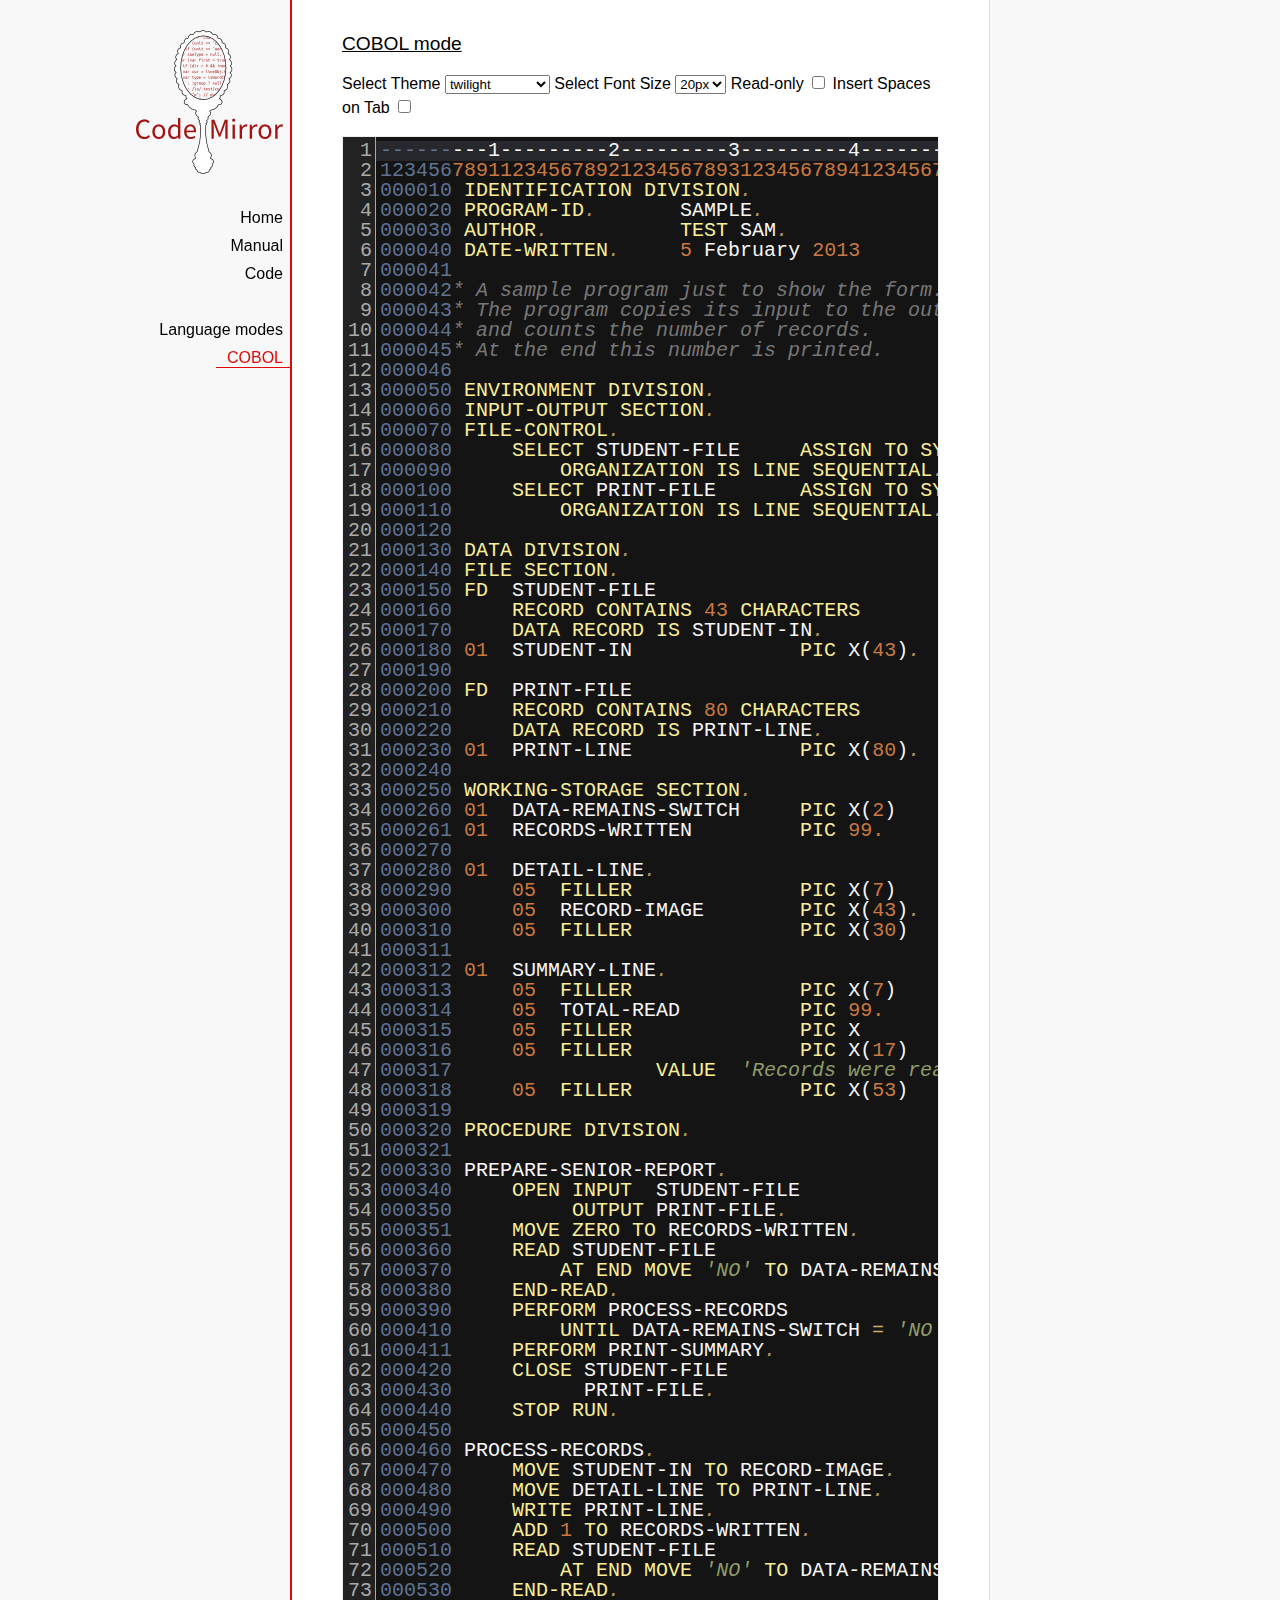
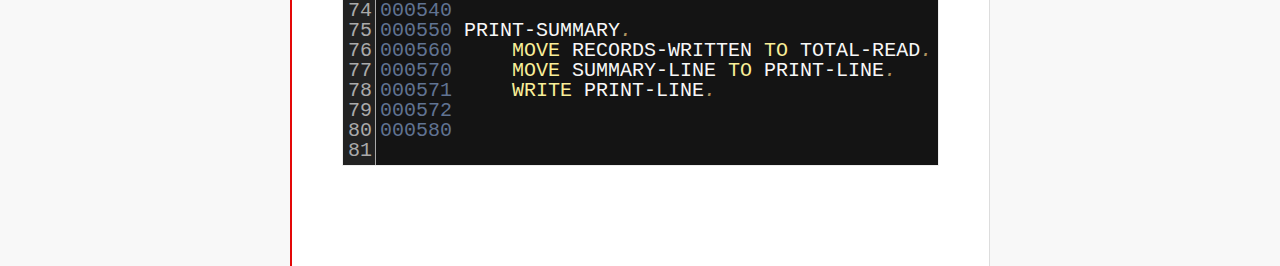
<file: codemirror/mode/cobol/index.html>
<!doctype html>

<title>CodeMirror: COBOL mode</title>
<meta charset="utf-8"/>
<link rel=stylesheet href="../../doc/docs.css">

<link rel="stylesheet" href="../../lib/codemirror.css">
<link rel="stylesheet" href="../../theme/neat.css">
<link rel="stylesheet" href="../../theme/elegant.css">
<link rel="stylesheet" href="../../theme/erlang-dark.css">
<link rel="stylesheet" href="../../theme/night.css">
<link rel="stylesheet" href="../../theme/monokai.css">
<link rel="stylesheet" href="../../theme/cobalt.css">
<link rel="stylesheet" href="../../theme/eclipse.css">
<link rel="stylesheet" href="../../theme/rubyblue.css">
<link rel="stylesheet" href="../../theme/lesser-dark.css">
<link rel="stylesheet" href="../../theme/xq-dark.css">
<link rel="stylesheet" href="../../theme/xq-light.css">
<link rel="stylesheet" href="../../theme/ambiance.css">
<link rel="stylesheet" href="../../theme/blackboard.css">
<link rel="stylesheet" href="../../theme/vibrant-ink.css">
<link rel="stylesheet" href="../../theme/solarized.css">
<link rel="stylesheet" href="../../theme/twilight.css">
<link rel="stylesheet" href="../../theme/midnight.css">
<link rel="stylesheet" href="../../addon/dialog/dialog.css">
<script src="../../lib/codemirror.js"></script>
<script src="../../addon/edit/matchbrackets.js"></script>
<script src="cobol.js"></script>
<script src="../../addon/selection/active-line.js"></script>
<script src="../../addon/search/search.js"></script>
<script src="../../addon/dialog/dialog.js"></script>
<script src="../../addon/search/searchcursor.js"></script>
<style>
        .CodeMirror {
          border: 1px solid #eee;
          font-size : 20px;
          height : auto !important;
        }
        .CodeMirror-activeline-background {background: #555555 !important;}
    </style>
<div id=nav>
  <a href="http://codemirror.net"><img id=logo src="../../doc/logo.png"></a>

  <ul>
    <li><a href="../../index.html">Home</a>
    <li><a href="../../doc/manual.html">Manual</a>
    <li><a href="https://github.com/marijnh/codemirror">Code</a>
  </ul>
  <ul>
    <li><a href="../index.html">Language modes</a>
    <li><a class=active href="#">COBOL</a>
  </ul>
</div>

<article>
<h2>COBOL mode</h2>

    <p> Select Theme <select onchange="selectTheme()" id="selectTheme">
        <option>default</option>
        <option>ambiance</option>
        <option>blackboard</option>
        <option>cobalt</option>
        <option>eclipse</option>
        <option>elegant</option>
        <option>erlang-dark</option>
        <option>lesser-dark</option>
        <option>midnight</option>
        <option>monokai</option>
        <option>neat</option>
        <option>night</option>
        <option>rubyblue</option>
        <option>solarized dark</option>
        <option>solarized light</option>
        <option selected>twilight</option>
        <option>vibrant-ink</option>
        <option>xq-dark</option>
        <option>xq-light</option>
    </select>    Select Font Size <select onchange="selectFontsize()" id="selectFontSize">
          <option value="13px">13px</option>
          <option value="14px">14px</option>
          <option value="16px">16px</option>
          <option value="18px">18px</option>
          <option value="20px" selected="selected">20px</option>
          <option value="24px">24px</option>
          <option value="26px">26px</option>
          <option value="28px">28px</option>
          <option value="30px">30px</option>
          <option value="32px">32px</option>
          <option value="34px">34px</option>
          <option value="36px">36px</option>
        </select>
<label for="checkBoxReadOnly">Read-only</label>
<input type="checkbox" id="checkBoxReadOnly" onchange="selectReadOnly()">
<label for="id_tabToIndentSpace">Insert Spaces on Tab</label>
<input type="checkbox" id="id_tabToIndentSpace" onchange="tabToIndentSpace()">
</p>
<textarea id="code" name="code">
---------1---------2---------3---------4---------5---------6---------7---------8
12345678911234567892123456789312345678941234567895123456789612345678971234567898
000010 IDENTIFICATION DIVISION.                                        MODTGHERE
000020 PROGRAM-ID.       SAMPLE.
000030 AUTHOR.           TEST SAM. 
000040 DATE-WRITTEN.     5 February 2013
000041
000042* A sample program just to show the form.
000043* The program copies its input to the output,
000044* and counts the number of records.
000045* At the end this number is printed.
000046
000050 ENVIRONMENT DIVISION.
000060 INPUT-OUTPUT SECTION.
000070 FILE-CONTROL.
000080     SELECT STUDENT-FILE     ASSIGN TO SYSIN
000090         ORGANIZATION IS LINE SEQUENTIAL.
000100     SELECT PRINT-FILE       ASSIGN TO SYSOUT
000110         ORGANIZATION IS LINE SEQUENTIAL.
000120
000130 DATA DIVISION.
000140 FILE SECTION.
000150 FD  STUDENT-FILE
000160     RECORD CONTAINS 43 CHARACTERS
000170     DATA RECORD IS STUDENT-IN.
000180 01  STUDENT-IN              PIC X(43).
000190
000200 FD  PRINT-FILE
000210     RECORD CONTAINS 80 CHARACTERS
000220     DATA RECORD IS PRINT-LINE.
000230 01  PRINT-LINE              PIC X(80).
000240
000250 WORKING-STORAGE SECTION.
000260 01  DATA-REMAINS-SWITCH     PIC X(2)      VALUE SPACES.
000261 01  RECORDS-WRITTEN         PIC 99.
000270
000280 01  DETAIL-LINE.
000290     05  FILLER              PIC X(7)      VALUE SPACES.
000300     05  RECORD-IMAGE        PIC X(43).
000310     05  FILLER              PIC X(30)     VALUE SPACES.
000311 
000312 01  SUMMARY-LINE.
000313     05  FILLER              PIC X(7)      VALUE SPACES.
000314     05  TOTAL-READ          PIC 99.
000315     05  FILLER              PIC X         VALUE SPACE.
000316     05  FILLER              PIC X(17)     
000317                 VALUE  'Records were read'.
000318     05  FILLER              PIC X(53)     VALUE SPACES.
000319
000320 PROCEDURE DIVISION.
000321
000330 PREPARE-SENIOR-REPORT.
000340     OPEN INPUT  STUDENT-FILE
000350          OUTPUT PRINT-FILE.
000351     MOVE ZERO TO RECORDS-WRITTEN.
000360     READ STUDENT-FILE
000370         AT END MOVE 'NO' TO DATA-REMAINS-SWITCH
000380     END-READ.
000390     PERFORM PROCESS-RECORDS
000410         UNTIL DATA-REMAINS-SWITCH = 'NO'.
000411     PERFORM PRINT-SUMMARY.
000420     CLOSE STUDENT-FILE
000430           PRINT-FILE.
000440     STOP RUN.
000450
000460 PROCESS-RECORDS.
000470     MOVE STUDENT-IN TO RECORD-IMAGE.
000480     MOVE DETAIL-LINE TO PRINT-LINE.
000490     WRITE PRINT-LINE.
000500     ADD 1 TO RECORDS-WRITTEN.
000510     READ STUDENT-FILE
000520         AT END MOVE 'NO' TO DATA-REMAINS-SWITCH
000530     END-READ. 
000540
000550 PRINT-SUMMARY.
000560     MOVE RECORDS-WRITTEN TO TOTAL-READ.
000570     MOVE SUMMARY-LINE TO PRINT-LINE.
000571     WRITE PRINT-LINE. 
000572
000580
</textarea>
    <script>
      var editor = CodeMirror.fromTextArea(document.getElementById("code"), {
        lineNumbers: true,
        matchBrackets: true,
        mode: "text/x-cobol",
        theme : "twilight",
        styleActiveLine: true,
        showCursorWhenSelecting : true,  
      });
      function selectTheme() {
        var themeInput = document.getElementById("selectTheme");
        var theme = themeInput.options[themeInput.selectedIndex].innerHTML;
        editor.setOption("theme", theme);
      }
      function selectFontsize() {
        var fontSizeInput = document.getElementById("selectFontSize");
        var fontSize = fontSizeInput.options[fontSizeInput.selectedIndex].innerHTML;
        editor.getWrapperElement().style["font-size"] = fontSize;
        editor.refresh();
      }
      function selectReadOnly() {
        editor.setOption("readOnly", document.getElementById("checkBoxReadOnly").checked);
      }
      function tabToIndentSpace() {
        if (document.getElementById("id_tabToIndentSpace").checked) {
            editor.setOption("extraKeys", {Tab: function(cm) { cm.replaceSelection("    ", "end"); }});
        } else {
            editor.setOption("extraKeys", {Tab: function(cm) { cm.replaceSelection("    ", "end"); }});
        }
      }
    </script>
  </article>
</file>
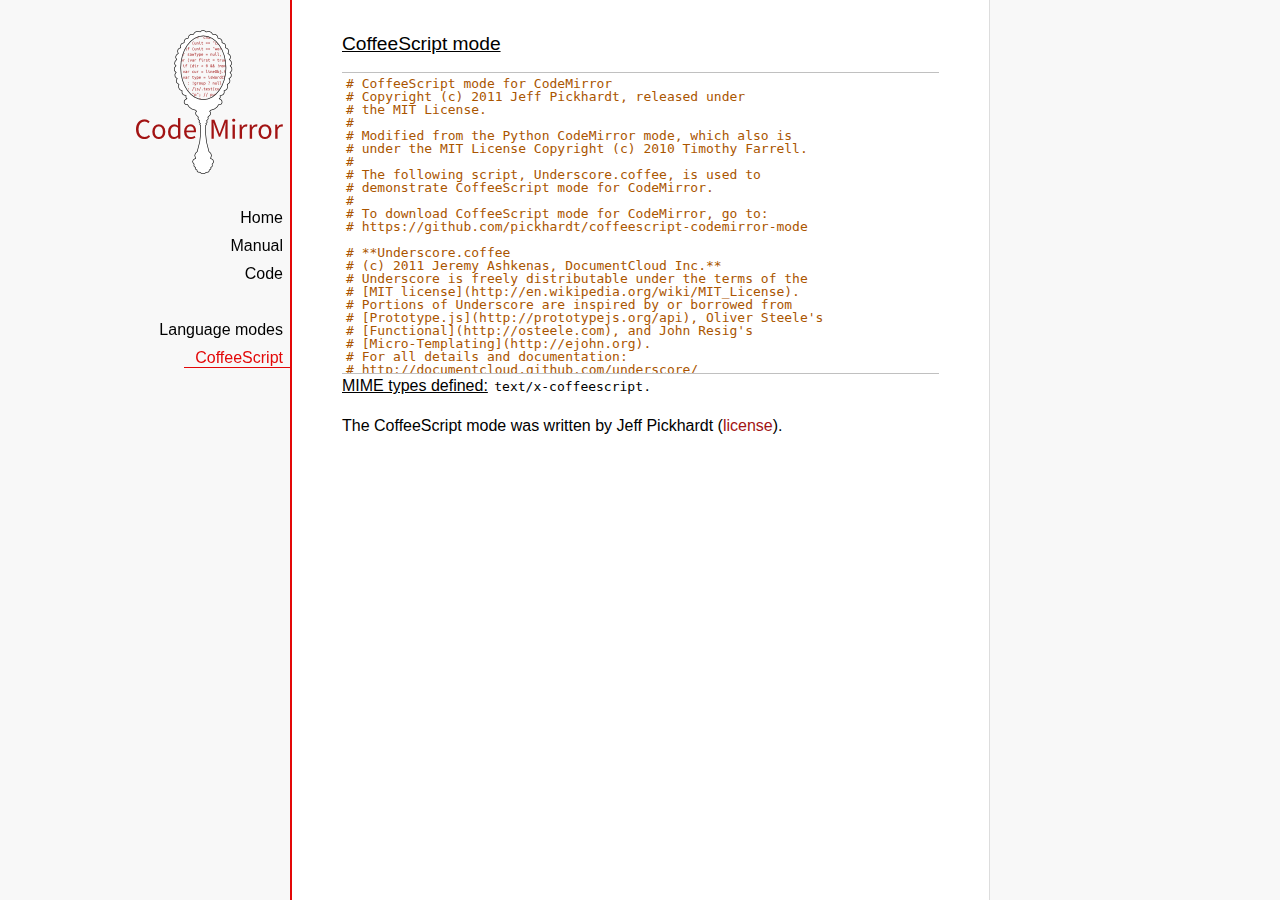
<file: codemirror/mode/coffeescript/index.html>
<!doctype html>

<title>CodeMirror: CoffeeScript mode</title>
<meta charset="utf-8"/>
<link rel=stylesheet href="../../doc/docs.css">

<link rel="stylesheet" href="../../lib/codemirror.css">
<script src="../../lib/codemirror.js"></script>
<script src="coffeescript.js"></script>
<style>.CodeMirror {border-top: 1px solid silver; border-bottom: 1px solid silver;}</style>
<div id=nav>
  <a href="http://codemirror.net"><img id=logo src="../../doc/logo.png"></a>

  <ul>
    <li><a href="../../index.html">Home</a>
    <li><a href="../../doc/manual.html">Manual</a>
    <li><a href="https://github.com/marijnh/codemirror">Code</a>
  </ul>
  <ul>
    <li><a href="../index.html">Language modes</a>
    <li><a class=active href="#">CoffeeScript</a>
  </ul>
</div>

<article>
<h2>CoffeeScript mode</h2>
<form><textarea id="code" name="code">
# CoffeeScript mode for CodeMirror
# Copyright (c) 2011 Jeff Pickhardt, released under
# the MIT License.
#
# Modified from the Python CodeMirror mode, which also is 
# under the MIT License Copyright (c) 2010 Timothy Farrell.
#
# The following script, Underscore.coffee, is used to 
# demonstrate CoffeeScript mode for CodeMirror.
#
# To download CoffeeScript mode for CodeMirror, go to:
# https://github.com/pickhardt/coffeescript-codemirror-mode

# **Underscore.coffee
# (c) 2011 Jeremy Ashkenas, DocumentCloud Inc.**
# Underscore is freely distributable under the terms of the
# [MIT license](http://en.wikipedia.org/wiki/MIT_License).
# Portions of Underscore are inspired by or borrowed from
# [Prototype.js](http://prototypejs.org/api), Oliver Steele's
# [Functional](http://osteele.com), and John Resig's
# [Micro-Templating](http://ejohn.org).
# For all details and documentation:
# http://documentcloud.github.com/underscore/


# Baseline setup
# --------------

# Establish the root object, `window` in the browser, or `global` on the server.
root = this


# Save the previous value of the `_` variable.
previousUnderscore = root._

### Multiline
    comment
###

# Establish the object that gets thrown to break out of a loop iteration.
# `StopIteration` is SOP on Mozilla.
breaker = if typeof(StopIteration) is 'undefined' then '__break__' else StopIteration


#### Docco style single line comment (title)


# Helper function to escape **RegExp** contents, because JS doesn't have one.
escapeRegExp = (string) -> string.replace(/([.*+?^${}()|[\]\/\\])/g, '\\$1')


# Save bytes in the minified (but not gzipped) version:
ArrayProto = Array.prototype
ObjProto = Object.prototype


# Create quick reference variables for speed access to core prototypes.
slice = ArrayProto.slice
unshift = ArrayProto.unshift
toString = ObjProto.toString
hasOwnProperty = ObjProto.hasOwnProperty
propertyIsEnumerable = ObjProto.propertyIsEnumerable


# All **ECMA5** native implementations we hope to use are declared here.
nativeForEach = ArrayProto.forEach
nativeMap = ArrayProto.map
nativeReduce = ArrayProto.reduce
nativeReduceRight = ArrayProto.reduceRight
nativeFilter = ArrayProto.filter
nativeEvery = ArrayProto.every
nativeSome = ArrayProto.some
nativeIndexOf = ArrayProto.indexOf
nativeLastIndexOf = ArrayProto.lastIndexOf
nativeIsArray = Array.isArray
nativeKeys = Object.keys


# Create a safe reference to the Underscore object for use below.
_ = (obj) -> new wrapper(obj)


# Export the Underscore object for **CommonJS**.
if typeof(exports) != 'undefined' then exports._ = _


# Export Underscore to global scope.
root._ = _


# Current version.
_.VERSION = '1.1.0'


# Collection Functions
# --------------------

# The cornerstone, an **each** implementation.
# Handles objects implementing **forEach**, arrays, and raw objects.
_.each = (obj, iterator, context) ->
  try
    if nativeForEach and obj.forEach is nativeForEach
      obj.forEach iterator, context
    else if _.isNumber obj.length
      iterator.call context, obj[i], i, obj for i in [0...obj.length]
    else
      iterator.call context, val, key, obj for own key, val of obj
  catch e
    throw e if e isnt breaker
  obj


# Return the results of applying the iterator to each element. Use JavaScript
# 1.6's version of **map**, if possible.
_.map = (obj, iterator, context) ->
  return obj.map(iterator, context) if nativeMap and obj.map is nativeMap
  results = []
  _.each obj, (value, index, list) ->
    results.push iterator.call context, value, index, list
  results


# **Reduce** builds up a single result from a list of values. Also known as
# **inject**, or **foldl**. Uses JavaScript 1.8's version of **reduce**, if possible.
_.reduce = (obj, iterator, memo, context) ->
  if nativeReduce and obj.reduce is nativeReduce
    iterator = _.bind iterator, context if context
    return obj.reduce iterator, memo
  _.each obj, (value, index, list) ->
    memo = iterator.call context, memo, value, index, list
  memo


# The right-associative version of **reduce**, also known as **foldr**. Uses
# JavaScript 1.8's version of **reduceRight**, if available.
_.reduceRight = (obj, iterator, memo, context) ->
  if nativeReduceRight and obj.reduceRight is nativeReduceRight
    iterator = _.bind iterator, context if context
    return obj.reduceRight iterator, memo
  reversed = _.clone(_.toArray(obj)).reverse()
  _.reduce reversed, iterator, memo, context


# Return the first value which passes a truth test.
_.detect = (obj, iterator, context) ->
  result = null
  _.each obj, (value, index, list) ->
    if iterator.call context, value, index, list
      result = value
      _.breakLoop()
  result


# Return all the elements that pass a truth test. Use JavaScript 1.6's
# **filter**, if it exists.
_.filter = (obj, iterator, context) ->
  return obj.filter iterator, context if nativeFilter and obj.filter is nativeFilter
  results = []
  _.each obj, (value, index, list) ->
    results.push value if iterator.call context, value, index, list
  results


# Return all the elements for which a truth test fails.
_.reject = (obj, iterator, context) ->
  results = []
  _.each obj, (value, index, list) ->
    results.push value if not iterator.call context, value, index, list
  results


# Determine whether all of the elements match a truth test. Delegate to
# JavaScript 1.6's **every**, if it is present.
_.every = (obj, iterator, context) ->
  iterator ||= _.identity
  return obj.every iterator, context if nativeEvery and obj.every is nativeEvery
  result = true
  _.each obj, (value, index, list) ->
    _.breakLoop() unless (result = result and iterator.call(context, value, index, list))
  result


# Determine if at least one element in the object matches a truth test. Use
# JavaScript 1.6's **some**, if it exists.
_.some = (obj, iterator, context) ->
  iterator ||= _.identity
  return obj.some iterator, context if nativeSome and obj.some is nativeSome
  result = false
  _.each obj, (value, index, list) ->
    _.breakLoop() if (result = iterator.call(context, value, index, list))
  result


# Determine if a given value is included in the array or object,
# based on `===`.
_.include = (obj, target) ->
  return _.indexOf(obj, target) isnt -1 if nativeIndexOf and obj.indexOf is nativeIndexOf
  return true for own key, val of obj when val is target
  false


# Invoke a method with arguments on every item in a collection.
_.invoke = (obj, method) ->
  args = _.rest arguments, 2
  (if method then val[method] else val).apply(val, args) for val in obj


# Convenience version of a common use case of **map**: fetching a property.
_.pluck = (obj, key) ->
  _.map(obj, (val) -> val[key])


# Return the maximum item or (item-based computation).
_.max = (obj, iterator, context) ->
  return Math.max.apply(Math, obj) if not iterator and _.isArray(obj)
  result = computed: -Infinity
  _.each obj, (value, index, list) ->
    computed = if iterator then iterator.call(context, value, index, list) else value
    computed >= result.computed and (result = {value: value, computed: computed})
  result.value


# Return the minimum element (or element-based computation).
_.min = (obj, iterator, context) ->
  return Math.min.apply(Math, obj) if not iterator and _.isArray(obj)
  result = computed: Infinity
  _.each obj, (value, index, list) ->
    computed = if iterator then iterator.call(context, value, index, list) else value
    computed < result.computed and (result = {value: value, computed: computed})
  result.value


# Sort the object's values by a criterion produced by an iterator.
_.sortBy = (obj, iterator, context) ->
  _.pluck(((_.map obj, (value, index, list) ->
    {value: value, criteria: iterator.call(context, value, index, list)}
  ).sort((left, right) ->
    a = left.criteria; b = right.criteria
    if a < b then -1 else if a > b then 1 else 0
  )), 'value')


# Use a comparator function to figure out at what index an object should
# be inserted so as to maintain order. Uses binary search.
_.sortedIndex = (array, obj, iterator) ->
  iterator ||= _.identity
  low = 0
  high = array.length
  while low < high
    mid = (low + high) >> 1
    if iterator(array[mid]) < iterator(obj) then low = mid + 1 else high = mid
  low


# Convert anything iterable into a real, live array.
_.toArray = (iterable) ->
  return [] if (!iterable)
  return iterable.toArray() if (iterable.toArray)
  return iterable if (_.isArray(iterable))
  return slice.call(iterable) if (_.isArguments(iterable))
  _.values(iterable)


# Return the number of elements in an object.
_.size = (obj) -> _.toArray(obj).length


# Array Functions
# ---------------

# Get the first element of an array. Passing `n` will return the first N
# values in the array. Aliased as **head**. The `guard` check allows it to work
# with **map**.
_.first = (array, n, guard) ->
  if n and not guard then slice.call(array, 0, n) else array[0]


# Returns everything but the first entry of the array. Aliased as **tail**.
# Especially useful on the arguments object. Passing an `index` will return
# the rest of the values in the array from that index onward. The `guard`
# check allows it to work with **map**.
_.rest = (array, index, guard) ->
  slice.call(array, if _.isUndefined(index) or guard then 1 else index)


# Get the last element of an array.
_.last = (array) -> array[array.length - 1]


# Trim out all falsy values from an array.
_.compact = (array) -> item for item in array when item


# Return a completely flattened version of an array.
_.flatten = (array) ->
  _.reduce array, (memo, value) ->
    return memo.concat(_.flatten(value)) if _.isArray value
    memo.push value
    memo
  , []


# Return a version of the array that does not contain the specified value(s).
_.without = (array) ->
  values = _.rest arguments
  val for val in _.toArray(array) when not _.include values, val


# Produce a duplicate-free version of the array. If the array has already
# been sorted, you have the option of using a faster algorithm.
_.uniq = (array, isSorted) ->
  memo = []
  for el, i in _.toArray array
    memo.push el if i is 0 || (if isSorted is true then _.last(memo) isnt el else not _.include(memo, el))
  memo


# Produce an array that contains every item shared between all the
# passed-in arrays.
_.intersect = (array) ->
  rest = _.rest arguments
  _.select _.uniq(array), (item) ->
    _.all rest, (other) ->
      _.indexOf(other, item) >= 0


# Zip together multiple lists into a single array -- elements that share
# an index go together.
_.zip = ->
  length = _.max _.pluck arguments, 'length'
  results = new Array length
  for i in [0...length]
    results[i] = _.pluck arguments, String i
  results


# If the browser doesn't supply us with **indexOf** (I'm looking at you, MSIE),
# we need this function. Return the position of the first occurrence of an
# item in an array, or -1 if the item is not included in the array.
_.indexOf = (array, item) ->
  return array.indexOf item if nativeIndexOf and array.indexOf is nativeIndexOf
  i = 0; l = array.length
  while l - i
    if array[i] is item then return i else i++
  -1


# Provide JavaScript 1.6's **lastIndexOf**, delegating to the native function,
# if possible.
_.lastIndexOf = (array, item) ->
  return array.lastIndexOf(item) if nativeLastIndexOf and array.lastIndexOf is nativeLastIndexOf
  i = array.length
  while i
    if array[i] is item then return i else i--
  -1


# Generate an integer Array containing an arithmetic progression. A port of
# [the native Python **range** function](http://docs.python.org/library/functions.html#range).
_.range = (start, stop, step) ->
  a = arguments
  solo = a.length <= 1
  i = start = if solo then 0 else a[0]
  stop = if solo then a[0] else a[1]
  step = a[2] or 1
  len = Math.ceil((stop - start) / step)
  return [] if len <= 0
  range = new Array len
  idx = 0
  loop
    return range if (if step > 0 then i - stop else stop - i) >= 0
    range[idx] = i
    idx++
    i+= step


# Function Functions
# ------------------

# Create a function bound to a given object (assigning `this`, and arguments,
# optionally). Binding with arguments is also known as **curry**.
_.bind = (func, obj) ->
  args = _.rest arguments, 2
  -> func.apply obj or root, args.concat arguments


# Bind all of an object's methods to that object. Useful for ensuring that
# all callbacks defined on an object belong to it.
_.bindAll = (obj) ->
  funcs = if arguments.length > 1 then _.rest(arguments) else _.functions(obj)
  _.each funcs, (f) -> obj[f] = _.bind obj[f], obj
  obj


# Delays a function for the given number of milliseconds, and then calls
# it with the arguments supplied.
_.delay = (func, wait) ->
  args = _.rest arguments, 2
  setTimeout((-> func.apply(func, args)), wait)


# Memoize an expensive function by storing its results.
_.memoize = (func, hasher) ->
  memo = {}
  hasher or= _.identity
  ->
    key = hasher.apply this, arguments
    return memo[key] if key of memo
    memo[key] = func.apply this, arguments


# Defers a function, scheduling it to run after the current call stack has
# cleared.
_.defer = (func) ->
  _.delay.apply _, [func, 1].concat _.rest arguments


# Returns the first function passed as an argument to the second,
# allowing you to adjust arguments, run code before and after, and
# conditionally execute the original function.
_.wrap = (func, wrapper) ->
  -> wrapper.apply wrapper, [func].concat arguments


# Returns a function that is the composition of a list of functions, each
# consuming the return value of the function that follows.
_.compose = ->
  funcs = arguments
  ->
    args = arguments
    for i in [funcs.length - 1..0] by -1
      args = [funcs[i].apply(this, args)]
    args[0]


# Object Functions
# ----------------

# Retrieve the names of an object's properties.
_.keys = nativeKeys or (obj) ->
  return _.range 0, obj.length if _.isArray(obj)
  key for key, val of obj


# Retrieve the values of an object's properties.
_.values = (obj) ->
  _.map obj, _.identity


# Return a sorted list of the function names available in Underscore.
_.functions = (obj) ->
  _.filter(_.keys(obj), (key) -> _.isFunction(obj[key])).sort()


# Extend a given object with all of the properties in a source object.
_.extend = (obj) ->
  for source in _.rest(arguments)
    obj[key] = val for key, val of source
  obj


# Create a (shallow-cloned) duplicate of an object.
_.clone = (obj) ->
  return obj.slice 0 if _.isArray obj
  _.extend {}, obj


# Invokes interceptor with the obj, and then returns obj.
# The primary purpose of this method is to "tap into" a method chain,
# in order to perform operations on intermediate results within
 the chain.
_.tap = (obj, interceptor) ->
  interceptor obj
  obj


# Perform a deep comparison to check if two objects are equal.
_.isEqual = (a, b) ->
  # Check object identity.
  return true if a is b
  # Different types?
  atype = typeof(a); btype = typeof(b)
  return false if atype isnt btype
  # Basic equality test (watch out for coercions).
  return true if `a == b`
  # One is falsy and the other truthy.
  return false if (!a and b) or (a and !b)
  # One of them implements an `isEqual()`?
  return a.isEqual(b) if a.isEqual
  # Check dates' integer values.
  return a.getTime() is b.getTime() if _.isDate(a) and _.isDate(b)
  # Both are NaN?
  return false if _.isNaN(a) and _.isNaN(b)
  # Compare regular expressions.
  if _.isRegExp(a) and _.isRegExp(b)
    return a.source is b.source and
           a.global is b.global and
           a.ignoreCase is b.ignoreCase and
           a.multiline is b.multiline
  # If a is not an object by this point, we can't handle it.
  return false if atype isnt 'object'
  # Check for different array lengths before comparing contents.
  return false if a.length and (a.length isnt b.length)
  # Nothing else worked, deep compare the contents.
  aKeys = _.keys(a); bKeys = _.keys(b)
  # Different object sizes?
  return false if aKeys.length isnt bKeys.length
  # Recursive comparison of contents.
  return false for key, val of a when !(key of b) or !_.isEqual(val, b[key])
  true


# Is a given array or object empty?
_.isEmpty = (obj) ->
  return obj.length is 0 if _.isArray(obj) or _.isString(obj)
  return false for own key of obj
  true


# Is a given value a DOM element?
_.isElement = (obj) -> obj and obj.nodeType is 1


# Is a given value an array?
_.isArray = nativeIsArray or (obj) -> !!(obj and obj.concat and obj.unshift and not obj.callee)


# Is a given variable an arguments object?
_.isArguments = (obj) -> obj and obj.callee


# Is the given value a function?
_.isFunction = (obj) -> !!(obj and obj.constructor and obj.call and obj.apply)


# Is the given value a string?
_.isString = (obj) -> !!(obj is '' or (obj and obj.charCodeAt and obj.substr))


# Is a given value a number?
_.isNumber = (obj) -> (obj is +obj) or toString.call(obj) is '[object Number]'


# Is a given value a boolean?
_.isBoolean = (obj) -> obj is true or obj is false


# Is a given value a Date?
_.isDate = (obj) -> !!(obj and obj.getTimezoneOffset and obj.setUTCFullYear)


# Is the given value a regular expression?
_.isRegExp = (obj) -> !!(obj and obj.exec and (obj.ignoreCase or obj.ignoreCase is false))


# Is the given value NaN -- this one is interesting. `NaN != NaN`, and
# `isNaN(undefined) == true`, so we make sure it's a number first.
_.isNaN = (obj) -> _.isNumber(obj) and window.isNaN(obj)


# Is a given value equal to null?
_.isNull = (obj) -> obj is null


# Is a given variable undefined?
_.isUndefined = (obj) -> typeof obj is 'undefined'


# Utility Functions
# -----------------

# Run Underscore.js in noConflict mode, returning the `_` variable to its
# previous owner. Returns a reference to the Underscore object.
_.noConflict = ->
  root._ = previousUnderscore
  this


# Keep the identity function around for default iterators.
_.identity = (value) -> value


# Run a function `n` times.
_.times = (n, iterator, context) ->
  iterator.call context, i for i in [0...n]


# Break out of the middle of an iteration.
_.breakLoop = -> throw breaker


# Add your own custom functions to the Underscore object, ensuring that
# they're correctly added to the OOP wrapper as well.
_.mixin = (obj) ->
  for name in _.functions(obj)
    addToWrapper name, _[name] = obj[name]


# Generate a unique integer id (unique within the entire client session).
# Useful for temporary DOM ids.
idCounter = 0
_.uniqueId = (prefix) ->
  (prefix or '') + idCounter++


# By default, Underscore uses **ERB**-style template delimiters, change the
# following template settings to use alternative delimiters.
_.templateSettings = {
  start: '<%'
  end: '%>'
  interpolate: /<%=(.+?)%>/g
}


# JavaScript templating a-la **ERB**, pilfered from John Resig's
# *Secrets of the JavaScript Ninja*, page 83.
# Single-quote fix from Rick Strahl.
# With alterations for arbitrary delimiters, and to preserve whitespace.
_.template = (str, data) ->
  c = _.templateSettings
  endMatch = new RegExp("'(?=[^"+c.end.substr(0, 1)+"]*"+escapeRegExp(c.end)+")","g")
  fn = new Function 'obj',
    'var p=[],print=function(){p.push.apply(p,arguments);};' +
    'with(obj||{}){p.push(\'' +
    str.replace(/\r/g, '\\r')
       .replace(/\n/g, '\\n')
       .replace(/\t/g, '\\t')
       .replace(endMatch,"���")
       .split("'").join("\\'")
       .split("���").join("'")
       .replace(c.interpolate, "',$1,'")
       .split(c.start).join("');")
       .split(c.end).join("p.push('") +
       "');}return p.join('');"
  if data then fn(data) else fn


# Aliases
# -------

_.forEach = _.each
_.foldl = _.inject = _.reduce
_.foldr = _.reduceRight
_.select = _.filter
_.all = _.every
_.any = _.some
_.contains = _.include
_.head = _.first
_.tail = _.rest
_.methods = _.functions


# Setup the OOP Wrapper
# ---------------------

# If Underscore is called as a function, it returns a wrapped object that
# can be used OO-style. This wrapper holds altered versions of all the
# underscore functions. Wrapped objects may be chained.
wrapper = (obj) ->
  this._wrapped = obj
  this


# Helper function to continue chaining intermediate results.
result = (obj, chain) ->
  if chain then _(obj).chain() else obj


# A method to easily add functions to the OOP wrapper.
addToWrapper = (name, func) ->
  wrapper.prototype[name] = ->
    args = _.toArray arguments
    unshift.call args, this._wrapped
    result func.apply(_, args), this._chain


# Add all ofthe Underscore functions to the wrapper object.
_.mixin _


# Add all mutator Array functions to the wrapper.
_.each ['pop', 'push', 'reverse', 'shift', 'sort', 'splice', 'unshift'], (name) ->
  method = Array.prototype[name]
  wrapper.prototype[name] = ->
    method.apply(this._wrapped, arguments)
    result(this._wrapped, this._chain)


# Add all accessor Array functions to the wrapper.
_.each ['concat', 'join', 'slice'], (name) ->
  method = Array.prototype[name]
  wrapper.prototype[name] = ->
    result(method.apply(this._wrapped, arguments), this._chain)


# Start chaining a wrapped Underscore object.
wrapper::chain = ->
  this._chain = true
  this


# Extracts the result from a wrapped and chained object.
wrapper::value = -> this._wrapped
</textarea></form>
    <script>
      var editor = CodeMirror.fromTextArea(document.getElementById("code"), {});
    </script>

    <p><strong>MIME types defined:</strong> <code>text/x-coffeescript</code>.</p>

    <p>The CoffeeScript mode was written by Jeff Pickhardt (<a href="LICENSE">license</a>).</p>

  </article>
</file>
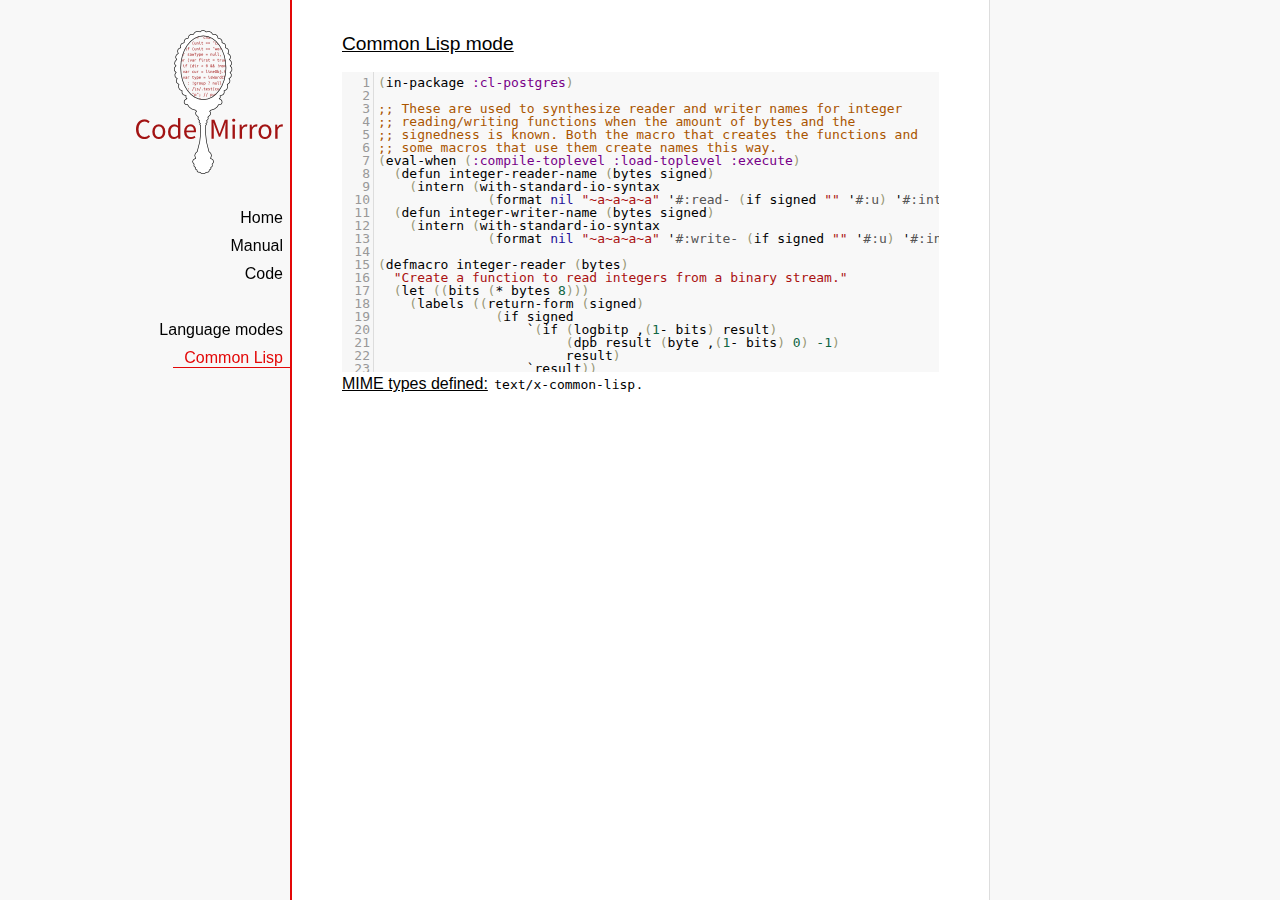
<file: codemirror/mode/commonlisp/index.html>
<!doctype html>

<title>CodeMirror: Common Lisp mode</title>
<meta charset="utf-8"/>
<link rel=stylesheet href="../../doc/docs.css">

<link rel="stylesheet" href="../../lib/codemirror.css">
<script src="../../lib/codemirror.js"></script>
<script src="commonlisp.js"></script>
<style>.CodeMirror {background: #f8f8f8;}</style>
<div id=nav>
  <a href="http://codemirror.net"><img id=logo src="../../doc/logo.png"></a>

  <ul>
    <li><a href="../../index.html">Home</a>
    <li><a href="../../doc/manual.html">Manual</a>
    <li><a href="https://github.com/marijnh/codemirror">Code</a>
  </ul>
  <ul>
    <li><a href="../index.html">Language modes</a>
    <li><a class=active href="#">Common Lisp</a>
  </ul>
</div>

<article>
<h2>Common Lisp mode</h2>
<form><textarea id="code" name="code">(in-package :cl-postgres)

;; These are used to synthesize reader and writer names for integer
;; reading/writing functions when the amount of bytes and the
;; signedness is known. Both the macro that creates the functions and
;; some macros that use them create names this way.
(eval-when (:compile-toplevel :load-toplevel :execute)
  (defun integer-reader-name (bytes signed)
    (intern (with-standard-io-syntax
              (format nil "~a~a~a~a" '#:read- (if signed "" '#:u) '#:int bytes))))
  (defun integer-writer-name (bytes signed)
    (intern (with-standard-io-syntax
              (format nil "~a~a~a~a" '#:write- (if signed "" '#:u) '#:int bytes)))))

(defmacro integer-reader (bytes)
  "Create a function to read integers from a binary stream."
  (let ((bits (* bytes 8)))
    (labels ((return-form (signed)
               (if signed
                   `(if (logbitp ,(1- bits) result)
                        (dpb result (byte ,(1- bits) 0) -1)
                        result)
                   `result))
             (generate-reader (signed)
               `(defun ,(integer-reader-name bytes signed) (socket)
                  (declare (type stream socket)
                           #.*optimize*)
                  ,(if (= bytes 1)
                       `(let ((result (the (unsigned-byte 8) (read-byte socket))))
                          (declare (type (unsigned-byte 8) result))
                          ,(return-form signed))
                       `(let ((result 0))
                          (declare (type (unsigned-byte ,bits) result))
                          ,@(loop :for byte :from (1- bytes) :downto 0
                                   :collect `(setf (ldb (byte 8 ,(* 8 byte)) result)
                                                   (the (unsigned-byte 8) (read-byte socket))))
                          ,(return-form signed))))))
      `(progn
;; This causes weird errors on SBCL in some circumstances. Disabled for now.
;;         (declaim (inline ,(integer-reader-name bytes t)
;;                          ,(integer-reader-name bytes nil)))
         (declaim (ftype (function (t) (signed-byte ,bits))
                         ,(integer-reader-name bytes t)))
         ,(generate-reader t)
         (declaim (ftype (function (t) (unsigned-byte ,bits))
                         ,(integer-reader-name bytes nil)))
         ,(generate-reader nil)))))

(defmacro integer-writer (bytes)
  "Create a function to write integers to a binary stream."
  (let ((bits (* 8 bytes)))
    `(progn
      (declaim (inline ,(integer-writer-name bytes t)
                       ,(integer-writer-name bytes nil)))
      (defun ,(integer-writer-name bytes nil) (socket value)
        (declare (type stream socket)
                 (type (unsigned-byte ,bits) value)
                 #.*optimize*)
        ,@(if (= bytes 1)
              `((write-byte value socket))
              (loop :for byte :from (1- bytes) :downto 0
                    :collect `(write-byte (ldb (byte 8 ,(* byte 8)) value)
                               socket)))
        (values))
      (defun ,(integer-writer-name bytes t) (socket value)
        (declare (type stream socket)
                 (type (signed-byte ,bits) value)
                 #.*optimize*)
        ,@(if (= bytes 1)
              `((write-byte (ldb (byte 8 0) value) socket))
              (loop :for byte :from (1- bytes) :downto 0
                    :collect `(write-byte (ldb (byte 8 ,(* byte 8)) value)
                               socket)))
        (values)))))

;; All the instances of the above that we need.

(integer-reader 1)
(integer-reader 2)
(integer-reader 4)
(integer-reader 8)

(integer-writer 1)
(integer-writer 2)
(integer-writer 4)

(defun write-bytes (socket bytes)
  "Write a byte-array to a stream."
  (declare (type stream socket)
           (type (simple-array (unsigned-byte 8)) bytes)
           #.*optimize*)
  (write-sequence bytes socket))

(defun write-str (socket string)
  "Write a null-terminated string to a stream \(encoding it when UTF-8
support is enabled.)."
  (declare (type stream socket)
           (type string string)
           #.*optimize*)
  (enc-write-string string socket)
  (write-uint1 socket 0))

(declaim (ftype (function (t unsigned-byte)
                          (simple-array (unsigned-byte 8) (*)))
                read-bytes))
(defun read-bytes (socket length)
  "Read a byte array of the given length from a stream."
  (declare (type stream socket)
           (type fixnum length)
           #.*optimize*)
  (let ((result (make-array length :element-type '(unsigned-byte 8))))
    (read-sequence result socket)
    result))

(declaim (ftype (function (t) string) read-str))
(defun read-str (socket)
  "Read a null-terminated string from a stream. Takes care of encoding
when UTF-8 support is enabled."
  (declare (type stream socket)
           #.*optimize*)
  (enc-read-string socket :null-terminated t))

(defun skip-bytes (socket length)
  "Skip a given number of bytes in a binary stream."
  (declare (type stream socket)
           (type (unsigned-byte 32) length)
           #.*optimize*)
  (dotimes (i length)
    (read-byte socket)))

(defun skip-str (socket)
  "Skip a null-terminated string."
  (declare (type stream socket)
           #.*optimize*)
  (loop :for char :of-type fixnum = (read-byte socket)
        :until (zerop char)))

(defun ensure-socket-is-closed (socket &amp;key abort)
  (when (open-stream-p socket)
    (handler-case
        (close socket :abort abort)
      (error (error)
        (warn "Ignoring the error which happened while trying to close PostgreSQL socket: ~A" error)))))
</textarea></form>
    <script>
      var editor = CodeMirror.fromTextArea(document.getElementById("code"), {lineNumbers: true});
    </script>

    <p><strong>MIME types defined:</strong> <code>text/x-common-lisp</code>.</p>

  </article>
</file>
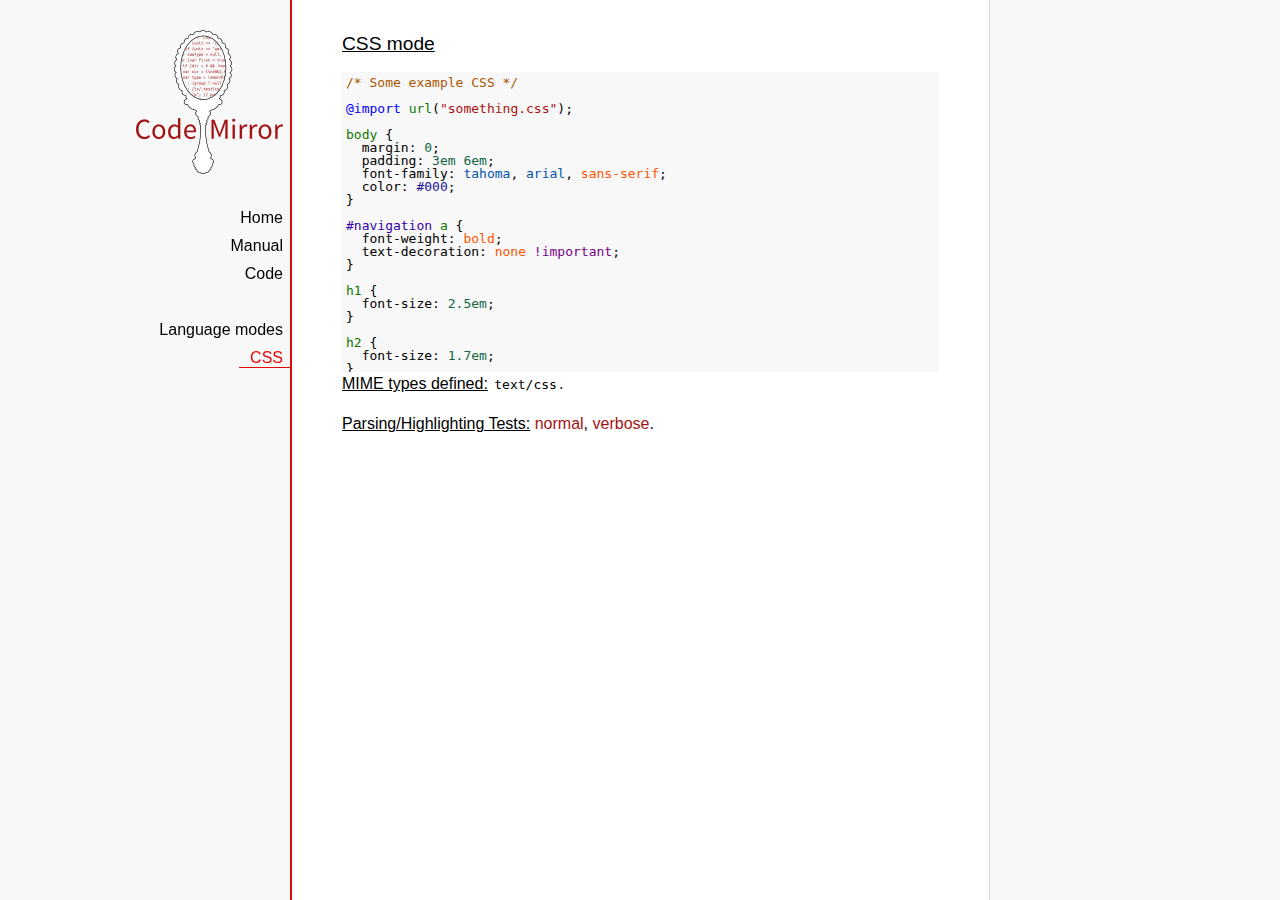
<file: codemirror/mode/css/index.html>
<!doctype html>

<title>CodeMirror: CSS mode</title>
<meta charset="utf-8"/>
<link rel=stylesheet href="../../doc/docs.css">

<link rel="stylesheet" href="../../lib/codemirror.css">
<script src="../../lib/codemirror.js"></script>
<script src="css.js"></script>
<style>.CodeMirror {background: #f8f8f8;}</style>
<div id=nav>
  <a href="http://codemirror.net"><img id=logo src="../../doc/logo.png"></a>

  <ul>
    <li><a href="../../index.html">Home</a>
    <li><a href="../../doc/manual.html">Manual</a>
    <li><a href="https://github.com/marijnh/codemirror">Code</a>
  </ul>
  <ul>
    <li><a href="../index.html">Language modes</a>
    <li><a class=active href="#">CSS</a>
  </ul>
</div>

<article>
<h2>CSS mode</h2>
<form><textarea id="code" name="code">
/* Some example CSS */

@import url("something.css");

body {
  margin: 0;
  padding: 3em 6em;
  font-family: tahoma, arial, sans-serif;
  color: #000;
}

#navigation a {
  font-weight: bold;
  text-decoration: none !important;
}

h1 {
  font-size: 2.5em;
}

h2 {
  font-size: 1.7em;
}

h1:before, h2:before {
  content: "::";
}

code {
  font-family: courier, monospace;
  font-size: 80%;
  color: #418A8A;
}
</textarea></form>
    <script>
      var editor = CodeMirror.fromTextArea(document.getElementById("code"), {});
    </script>

    <p><strong>MIME types defined:</strong> <code>text/css</code>.</p>

    <p><strong>Parsing/Highlighting Tests:</strong> <a href="../../test/index.html#css_*">normal</a>,  <a href="../../test/index.html#verbose,css_*">verbose</a>.</p>

  </article>
</file>
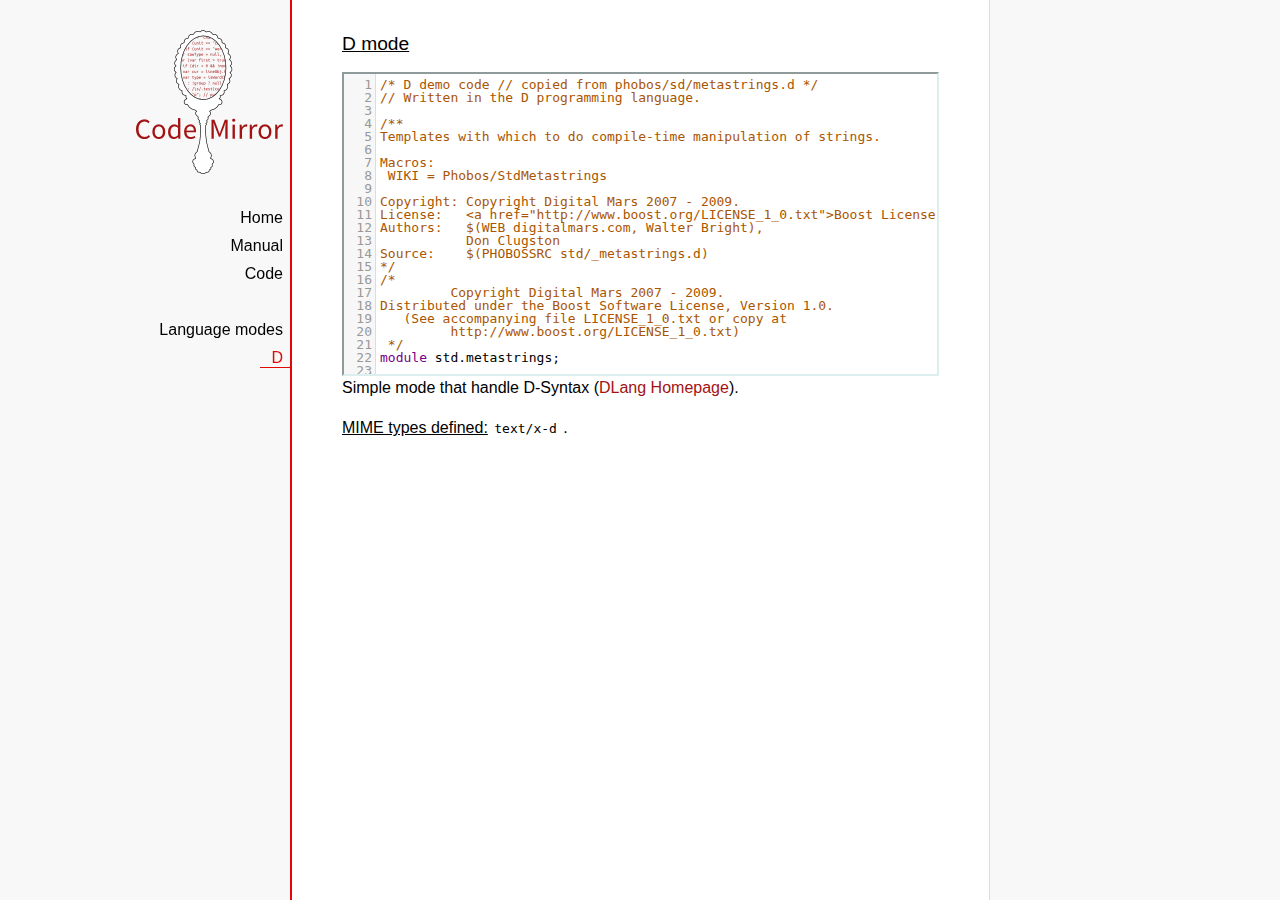
<file: codemirror/mode/d/index.html>
<!doctype html>

<title>CodeMirror: D mode</title>
<meta charset="utf-8"/>
<link rel=stylesheet href="../../doc/docs.css">

<link rel="stylesheet" href="../../lib/codemirror.css">
<script src="../../lib/codemirror.js"></script>
<script src="../../addon/edit/matchbrackets.js"></script>
<script src="d.js"></script>
<style>.CodeMirror {border: 2px inset #dee;}</style>
<div id=nav>
  <a href="http://codemirror.net"><img id=logo src="../../doc/logo.png"></a>

  <ul>
    <li><a href="../../index.html">Home</a>
    <li><a href="../../doc/manual.html">Manual</a>
    <li><a href="https://github.com/marijnh/codemirror">Code</a>
  </ul>
  <ul>
    <li><a href="../index.html">Language modes</a>
    <li><a class=active href="#">D</a>
  </ul>
</div>

<article>
<h2>D mode</h2>
<form><textarea id="code" name="code">
/* D demo code // copied from phobos/sd/metastrings.d */
// Written in the D programming language.

/**
Templates with which to do compile-time manipulation of strings.

Macros:
 WIKI = Phobos/StdMetastrings

Copyright: Copyright Digital Mars 2007 - 2009.
License:   <a href="http://www.boost.org/LICENSE_1_0.txt">Boost License 1.0</a>.
Authors:   $(WEB digitalmars.com, Walter Bright),
           Don Clugston
Source:    $(PHOBOSSRC std/_metastrings.d)
*/
/*
         Copyright Digital Mars 2007 - 2009.
Distributed under the Boost Software License, Version 1.0.
   (See accompanying file LICENSE_1_0.txt or copy at
         http://www.boost.org/LICENSE_1_0.txt)
 */
module std.metastrings;

/**
Formats constants into a string at compile time.  Analogous to $(XREF
string,format).

Parameters:

A = tuple of constants, which can be strings, characters, or integral
    values.

Formats:
 *    The formats supported are %s for strings, and %%
 *    for the % character.
Example:
---
import std.metastrings;
import std.stdio;

void main()
{
  string s = Format!("Arg %s = %s", "foo", 27);
  writefln(s); // "Arg foo = 27"
}
 * ---
 */

template Format(A...)
{
    static if (A.length == 0)
        enum Format = "";
    else static if (is(typeof(A[0]) : const(char)[]))
        enum Format = FormatString!(A[0], A[1..$]);
    else
        enum Format = toStringNow!(A[0]) ~ Format!(A[1..$]);
}

template FormatString(const(char)[] F, A...)
{
    static if (F.length == 0)
        enum FormatString = Format!(A);
    else static if (F.length == 1)
        enum FormatString = F[0] ~ Format!(A);
    else static if (F[0..2] == "%s")
        enum FormatString
            = toStringNow!(A[0]) ~ FormatString!(F[2..$],A[1..$]);
    else static if (F[0..2] == "%%")
        enum FormatString = "%" ~ FormatString!(F[2..$],A);
    else
    {
        static assert(F[0] != '%', "unrecognized format %" ~ F[1]);
        enum FormatString = F[0] ~ FormatString!(F[1..$],A);
    }
}

unittest
{
    auto s = Format!("hel%slo", "world", -138, 'c', true);
    assert(s == "helworldlo-138ctrue", "[" ~ s ~ "]");
}

/**
 * Convert constant argument to a string.
 */

template toStringNow(ulong v)
{
    static if (v < 10)
        enum toStringNow = "" ~ cast(char)(v + '0');
    else
        enum toStringNow = toStringNow!(v / 10) ~ toStringNow!(v % 10);
}

unittest
{
    static assert(toStringNow!(1uL << 62) == "4611686018427387904");
}

/// ditto
template toStringNow(long v)
{
    static if (v < 0)
        enum toStringNow = "-" ~ toStringNow!(cast(ulong) -v);
    else
        enum toStringNow = toStringNow!(cast(ulong) v);
}

unittest
{
    static assert(toStringNow!(0x100000000) == "4294967296");
    static assert(toStringNow!(-138L) == "-138");
}

/// ditto
template toStringNow(uint U)
{
    enum toStringNow = toStringNow!(cast(ulong)U);
}

/// ditto
template toStringNow(int I)
{
    enum toStringNow = toStringNow!(cast(long)I);
}

/// ditto
template toStringNow(bool B)
{
    enum toStringNow = B ? "true" : "false";
}

/// ditto
template toStringNow(string S)
{
    enum toStringNow = S;
}

/// ditto
template toStringNow(char C)
{
    enum toStringNow = "" ~ C;
}


/********
 * Parse unsigned integer literal from the start of string s.
 * returns:
 *    .value = the integer literal as a string,
 *    .rest = the string following the integer literal
 * Otherwise:
 *    .value = null,
 *    .rest = s
 */

template parseUinteger(const(char)[] s)
{
    static if (s.length == 0)
    {
        enum value = "";
        enum rest = "";
    }
    else static if (s[0] >= '0' && s[0] <= '9')
    {
        enum value = s[0] ~ parseUinteger!(s[1..$]).value;
        enum rest = parseUinteger!(s[1..$]).rest;
    }
    else
    {
        enum value = "";
        enum rest = s;
    }
}

/********
Parse integer literal optionally preceded by $(D '-') from the start
of string $(D s).

Returns:
   .value = the integer literal as a string,
   .rest = the string following the integer literal

Otherwise:
   .value = null,
   .rest = s
*/

template parseInteger(const(char)[] s)
{
    static if (s.length == 0)
    {
        enum value = "";
        enum rest = "";
    }
    else static if (s[0] >= '0' && s[0] <= '9')
    {
        enum value = s[0] ~ parseUinteger!(s[1..$]).value;
        enum rest = parseUinteger!(s[1..$]).rest;
    }
    else static if (s.length >= 2 &&
            s[0] == '-' && s[1] >= '0' && s[1] <= '9')
    {
        enum value = s[0..2] ~ parseUinteger!(s[2..$]).value;
        enum rest = parseUinteger!(s[2..$]).rest;
    }
    else
    {
        enum value = "";
        enum rest = s;
    }
}

unittest
{
    assert(parseUinteger!("1234abc").value == "1234");
    assert(parseUinteger!("1234abc").rest == "abc");
    assert(parseInteger!("-1234abc").value == "-1234");
    assert(parseInteger!("-1234abc").rest == "abc");
}

/**
Deprecated aliases held for backward compatibility.
*/
deprecated alias toStringNow ToString;
/// Ditto
deprecated alias parseUinteger ParseUinteger;
/// Ditto
deprecated alias parseUinteger ParseInteger;

</textarea></form>

    <script>
      var editor = CodeMirror.fromTextArea(document.getElementById("code"), {
        lineNumbers: true,
        matchBrackets: true,
        indentUnit: 4,
        mode: "text/x-d"
      });
    </script>

    <p>Simple mode that handle D-Syntax (<a href="http://www.dlang.org">DLang Homepage</a>).</p>

    <p><strong>MIME types defined:</strong> <code>text/x-d</code>
    .</p>
  </article>
</file>
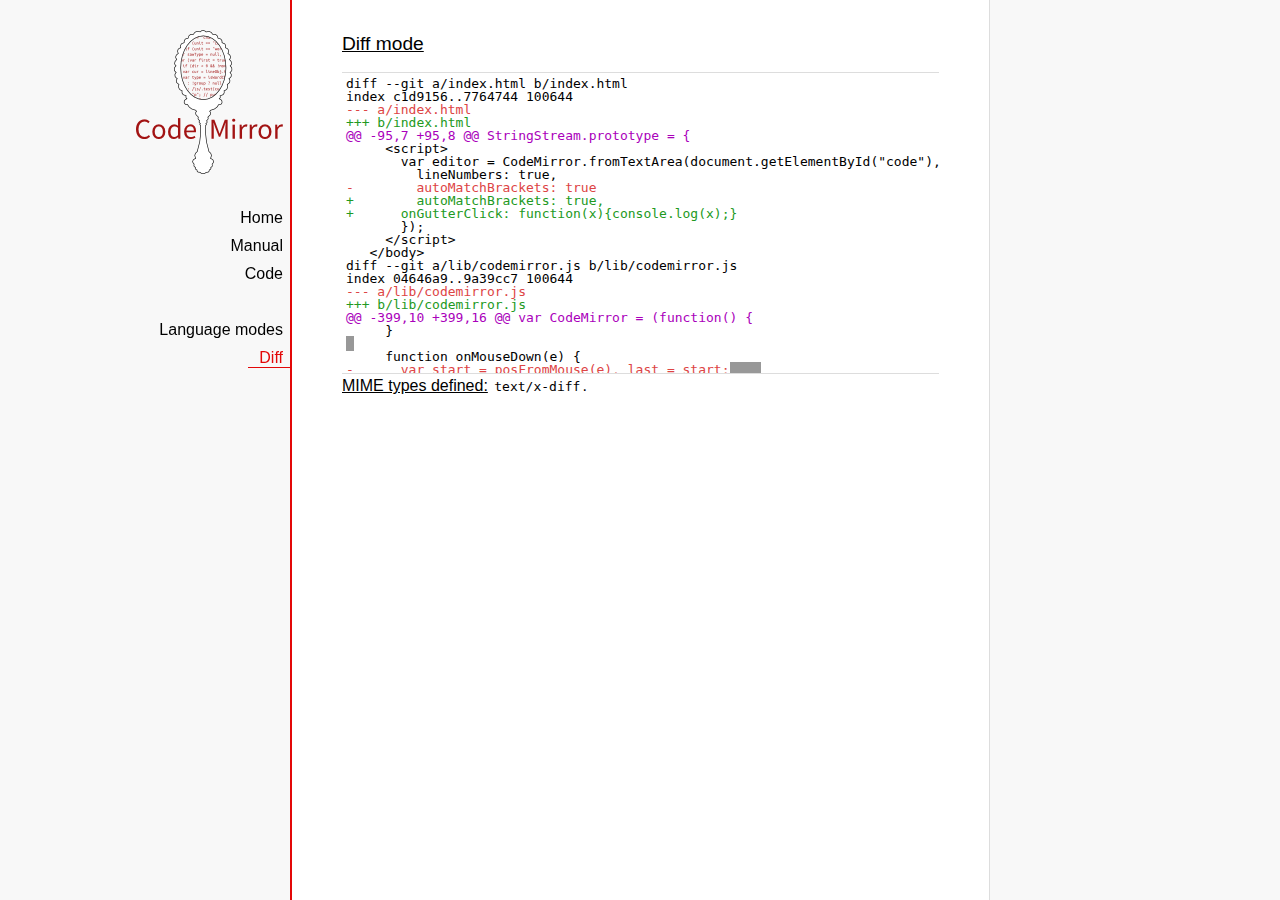
<file: codemirror/mode/diff/index.html>
<!doctype html>

<title>CodeMirror: Diff mode</title>
<meta charset="utf-8"/>
<link rel=stylesheet href="../../doc/docs.css">

<link rel="stylesheet" href="../../lib/codemirror.css">
<script src="../../lib/codemirror.js"></script>
<script src="diff.js"></script>
<style>
      .CodeMirror {border-top: 1px solid #ddd; border-bottom: 1px solid #ddd;}
      span.cm-meta {color: #a0b !important;}
      span.cm-error { background-color: black; opacity: 0.4;}
      span.cm-error.cm-string { background-color: red; }
      span.cm-error.cm-tag { background-color: #2b2; }
    </style>
<div id=nav>
  <a href="http://codemirror.net"><img id=logo src="../../doc/logo.png"></a>

  <ul>
    <li><a href="../../index.html">Home</a>
    <li><a href="../../doc/manual.html">Manual</a>
    <li><a href="https://github.com/marijnh/codemirror">Code</a>
  </ul>
  <ul>
    <li><a href="../index.html">Language modes</a>
    <li><a class=active href="#">Diff</a>
  </ul>
</div>

<article>
<h2>Diff mode</h2>
<form><textarea id="code" name="code">
diff --git a/index.html b/index.html
index c1d9156..7764744 100644
--- a/index.html
+++ b/index.html
@@ -95,7 +95,8 @@ StringStream.prototype = {
     <script>
       var editor = CodeMirror.fromTextArea(document.getElementById("code"), {
         lineNumbers: true,
-        autoMatchBrackets: true
+        autoMatchBrackets: true,
+      onGutterClick: function(x){console.log(x);}
       });
     </script>
   </body>
diff --git a/lib/codemirror.js b/lib/codemirror.js
index 04646a9..9a39cc7 100644
--- a/lib/codemirror.js
+++ b/lib/codemirror.js
@@ -399,10 +399,16 @@ var CodeMirror = (function() {
     }
 
     function onMouseDown(e) {
-      var start = posFromMouse(e), last = start;    
+      var start = posFromMouse(e), last = start, target = e.target();
       if (!start) return;
       setCursor(start.line, start.ch, false);
       if (e.button() != 1) return;
+      if (target.parentNode == gutter) {    
+        if (options.onGutterClick)
+          options.onGutterClick(indexOf(gutter.childNodes, target) + showingFrom);
+        return;
+      }
+
       if (!focused) onFocus();
 
       e.stop();
@@ -808,7 +814,7 @@ var CodeMirror = (function() {
       for (var i = showingFrom; i < showingTo; ++i) {
         var marker = lines[i].gutterMarker;
         if (marker) html.push('<div class="' + marker.style + '">' + htmlEscape(marker.text) + '</div>');
-        else html.push("<div>" + (options.lineNumbers ? i + 1 : "\u00a0") + "</div>");
+        else html.push("<div>" + (options.lineNumbers ? i + options.firstLineNumber : "\u00a0") + "</div>");
       }
       gutter.style.display = "none"; // TODO test whether this actually helps
       gutter.innerHTML = html.join("");
@@ -1371,10 +1377,8 @@ var CodeMirror = (function() {
         if (option == "parser") setParser(value);
         else if (option === "lineNumbers") setLineNumbers(value);
         else if (option === "gutter") setGutter(value);
-        else if (option === "readOnly") options.readOnly = value;
-        else if (option === "indentUnit") {options.indentUnit = indentUnit = value; setParser(options.parser);}
-        else if (/^(?:enterMode|tabMode|indentWithTabs|readOnly|autoMatchBrackets|undoDepth)$/.test(option)) options[option] = value;
-        else throw new Error("Can't set option " + option);
+        else if (option === "indentUnit") {options.indentUnit = value; setParser(options.parser);}
+        else options[option] = value;
       },
       cursorCoords: cursorCoords,
       undo: operation(undo),
@@ -1402,7 +1406,8 @@ var CodeMirror = (function() {
       replaceRange: operation(replaceRange),
 
       operation: function(f){return operation(f)();},
-      refresh: function(){updateDisplay([{from: 0, to: lines.length}]);}
+      refresh: function(){updateDisplay([{from: 0, to: lines.length}]);},
+      getInputField: function(){return input;}
     };
     return instance;
   }
@@ -1420,6 +1425,7 @@ var CodeMirror = (function() {
     readOnly: false,
     onChange: null,
     onCursorActivity: null,
+    onGutterClick: null,
     autoMatchBrackets: false,
     workTime: 200,
     workDelay: 300,
</textarea></form>
    <script>
      var editor = CodeMirror.fromTextArea(document.getElementById("code"), {});
    </script>

    <p><strong>MIME types defined:</strong> <code>text/x-diff</code>.</p>

  </article>
</file>
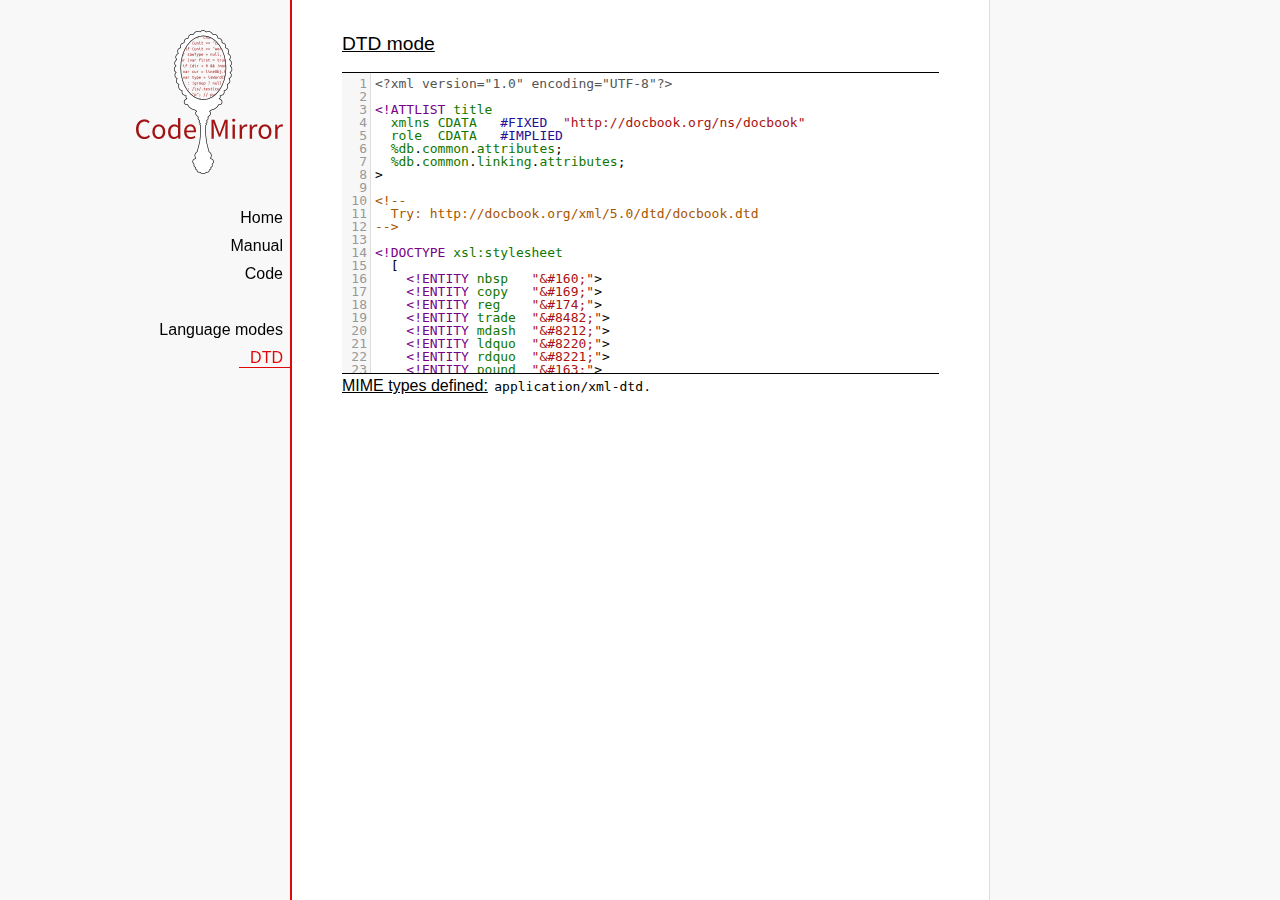
<file: codemirror/mode/dtd/index.html>
<!doctype html>

<title>CodeMirror: DTD mode</title>
<meta charset="utf-8"/>
<link rel=stylesheet href="../../doc/docs.css">

<link rel="stylesheet" href="../../lib/codemirror.css">
<script src="../../lib/codemirror.js"></script>
<script src="dtd.js"></script>
<style type="text/css">.CodeMirror {border-top: 1px solid black; border-bottom: 1px solid black;}</style>
<div id=nav>
  <a href="http://codemirror.net"><img id=logo src="../../doc/logo.png"></a>

  <ul>
    <li><a href="../../index.html">Home</a>
    <li><a href="../../doc/manual.html">Manual</a>
    <li><a href="https://github.com/marijnh/codemirror">Code</a>
  </ul>
  <ul>
    <li><a href="../index.html">Language modes</a>
    <li><a class=active href="#">DTD</a>
  </ul>
</div>

<article>
<h2>DTD mode</h2>
<form><textarea id="code" name="code"><?xml version="1.0" encoding="UTF-8"?>

<!ATTLIST title
  xmlns	CDATA	#FIXED	"http://docbook.org/ns/docbook"
  role	CDATA	#IMPLIED
  %db.common.attributes;
  %db.common.linking.attributes;
>

<!--
  Try: http://docbook.org/xml/5.0/dtd/docbook.dtd
-->

<!DOCTYPE xsl:stylesheet
  [
    <!ENTITY nbsp   "&amp;#160;">
    <!ENTITY copy   "&amp;#169;">
    <!ENTITY reg    "&amp;#174;">
    <!ENTITY trade  "&amp;#8482;">
    <!ENTITY mdash  "&amp;#8212;">
    <!ENTITY ldquo  "&amp;#8220;">
    <!ENTITY rdquo  "&amp;#8221;">
    <!ENTITY pound  "&amp;#163;">
    <!ENTITY yen    "&amp;#165;">
    <!ENTITY euro   "&amp;#8364;">
    <!ENTITY mathml "http://www.w3.org/1998/Math/MathML">
  ]
>

<!ELEMENT title (#PCDATA|inlinemediaobject|remark|superscript|subscript|xref|link|olink|anchor|biblioref|alt|annotation|indexterm|abbrev|acronym|date|emphasis|footnote|footnoteref|foreignphrase|phrase|quote|wordasword|firstterm|glossterm|coref|trademark|productnumber|productname|database|application|hardware|citation|citerefentry|citetitle|citebiblioid|author|person|personname|org|orgname|editor|jobtitle|replaceable|package|parameter|termdef|nonterminal|systemitem|option|optional|property|inlineequation|tag|markup|token|symbol|literal|code|constant|email|uri|guiicon|guibutton|guimenuitem|guimenu|guisubmenu|guilabel|menuchoice|mousebutton|keycombo|keycap|keycode|keysym|shortcut|accel|prompt|envar|filename|command|computeroutput|userinput|function|varname|returnvalue|type|classname|exceptionname|interfacename|methodname|modifier|initializer|ooclass|ooexception|oointerface|errorcode|errortext|errorname|errortype)*>

<!ENTITY % db.common.attributes "
  xml:id	ID	#IMPLIED
  version	CDATA	#IMPLIED
  xml:lang	CDATA	#IMPLIED
  xml:base	CDATA	#IMPLIED
  remap	CDATA	#IMPLIED
  xreflabel	CDATA	#IMPLIED
  revisionflag	(changed|added|deleted|off)	#IMPLIED
  dir	(ltr|rtl|lro|rlo)	#IMPLIED
  arch	CDATA	#IMPLIED
  audience	CDATA	#IMPLIED
  condition	CDATA	#IMPLIED
  conformance	CDATA	#IMPLIED
  os	CDATA	#IMPLIED
  revision	CDATA	#IMPLIED
  security	CDATA	#IMPLIED
  userlevel	CDATA	#IMPLIED
  vendor	CDATA	#IMPLIED
  wordsize	CDATA	#IMPLIED
  annotations	CDATA	#IMPLIED

"></textarea></form>
    <script>
      var editor = CodeMirror.fromTextArea(document.getElementById("code"), {
        mode: {name: "dtd", alignCDATA: true},
        lineNumbers: true,
        lineWrapping: true
      });
    </script>

    <p><strong>MIME types defined:</strong> <code>application/xml-dtd</code>.</p>
  </article>
</file>
<file: codemirror/lib/codemirror.css>
/* BASICS */

.CodeMirror {
  /* Set height, width, borders, and global font properties here */
  font-family: monospace;
  height: 300px;
}
.CodeMirror-scroll {
  /* Set scrolling behaviour here */
  overflow: auto;
}

/* PADDING */

.CodeMirror-lines {
  padding: 4px 0; /* Vertical padding around content */
}
.CodeMirror pre {
  padding: 0 4px; /* Horizontal padding of content */
}

.CodeMirror-scrollbar-filler, .CodeMirror-gutter-filler {
  background-color: white; /* The little square between H and V scrollbars */
}

/* GUTTER */

.CodeMirror-gutters {
  border-right: 1px solid #ddd;
  background-color: #f7f7f7;
  white-space: nowrap;
}
.CodeMirror-linenumbers {}
.CodeMirror-linenumber {
  padding: 0 3px 0 5px;
  min-width: 20px;
  text-align: right;
  color: #999;
}

/* CURSOR */

.CodeMirror div.CodeMirror-cursor {
  border-left: 1px solid black;
  z-index: 3;
}
/* Shown when moving in bi-directional text */
.CodeMirror div.CodeMirror-secondarycursor {
  border-left: 1px solid silver;
}
.CodeMirror.cm-keymap-fat-cursor div.CodeMirror-cursor {
  width: auto;
  border: 0;
  background: #7e7;
  z-index: 1;
}
/* Can style cursor different in overwrite (non-insert) mode */
.CodeMirror div.CodeMirror-cursor.CodeMirror-overwrite {}

.cm-tab { display: inline-block; }

/* DEFAULT THEME */

.cm-s-default .cm-keyword {color: #708;}
.cm-s-default .cm-atom {color: #219;}
.cm-s-default .cm-number {color: #164;}
.cm-s-default .cm-def {color: #00f;}
.cm-s-default .cm-variable {color: black;}
.cm-s-default .cm-variable-2 {color: #05a;}
.cm-s-default .cm-variable-3 {color: #085;}
.cm-s-default .cm-property {color: black;}
.cm-s-default .cm-operator {color: black;}
.cm-s-default .cm-comment {color: #a50;}
.cm-s-default .cm-string {color: #a11;}
.cm-s-default .cm-string-2 {color: #f50;}
.cm-s-default .cm-meta {color: #555;}
.cm-s-default .cm-error {color: #f00;}
.cm-s-default .cm-qualifier {color: #555;}
.cm-s-default .cm-builtin {color: #30a;}
.cm-s-default .cm-bracket {color: #997;}
.cm-s-default .cm-tag {color: #170;}
.cm-s-default .cm-attribute {color: #00c;}
.cm-s-default .cm-header {color: blue;}
.cm-s-default .cm-quote {color: #090;}
.cm-s-default .cm-hr {color: #999;}
.cm-s-default .cm-link {color: #00c;}

.cm-negative {color: #d44;}
.cm-positive {color: #292;}
.cm-header, .cm-strong {font-weight: bold;}
.cm-em {font-style: italic;}
.cm-link {text-decoration: underline;}

.cm-invalidchar {color: #f00;}

div.CodeMirror span.CodeMirror-matchingbracket {color: #0f0;}
div.CodeMirror span.CodeMirror-nonmatchingbracket {color: #f22;}
.CodeMirror-activeline-background {background: #e8f2ff;}

/* STOP */

/* The rest of this file contains styles related to the mechanics of
   the editor. You probably shouldn't touch them. */

.CodeMirror {
  line-height: 1;
  position: relative;
  overflow: hidden;
  background: white;
  color: black;
}

.CodeMirror-scroll {
  /* 30px is the magic margin used to hide the element's real scrollbars */
  /* See overflow: hidden in .CodeMirror */
  margin-bottom: -30px; margin-right: -30px;
  padding-bottom: 30px; padding-right: 30px;
  height: 100%;
  outline: none; /* Prevent dragging from highlighting the element */
  position: relative;
  -moz-box-sizing: content-box;
  box-sizing: content-box;
}
.CodeMirror-sizer {
  position: relative;
}

/* The fake, visible scrollbars. Used to force redraw during scrolling
   before actuall scrolling happens, thus preventing shaking and
   flickering artifacts. */
.CodeMirror-vscrollbar, .CodeMirror-hscrollbar, .CodeMirror-scrollbar-filler, .CodeMirror-gutter-filler {
  position: absolute;
  z-index: 6;
  display: none;
}
.CodeMirror-vscrollbar {
  right: 0; top: 0;
  overflow-x: hidden;
  overflow-y: scroll;
}
.CodeMirror-hscrollbar {
  bottom: 0; left: 0;
  overflow-y: hidden;
  overflow-x: scroll;
}
.CodeMirror-scrollbar-filler {
  right: 0; bottom: 0;
}
.CodeMirror-gutter-filler {
  left: 0; bottom: 0;
}

.CodeMirror-gutters {
  position: absolute; left: 0; top: 0;
  padding-bottom: 30px;
  z-index: 3;
}
.CodeMirror-gutter {
  white-space: normal;
  height: 100%;
  -moz-box-sizing: content-box;
  box-sizing: content-box;
  padding-bottom: 30px;
  margin-bottom: -32px;
  display: inline-block;
  /* Hack to make IE7 behave */
  *zoom:1;
  *display:inline;
}
.CodeMirror-gutter-elt {
  position: absolute;
  cursor: default;
  z-index: 4;
}

.CodeMirror-lines {
  cursor: text;
}
.CodeMirror pre {
  /* Reset some styles that the rest of the page might have set */
  -moz-border-radius: 0; -webkit-border-radius: 0; border-radius: 0;
  border-width: 0;
  background: transparent;
  font-family: inherit;
  font-size: inherit;
  margin: 0;
  white-space: pre;
  word-wrap: normal;
  line-height: inherit;
  color: inherit;
  z-index: 2;
  position: relative;
  overflow: visible;
}
.CodeMirror-wrap pre {
  word-wrap: break-word;
  white-space: pre-wrap;
  word-break: normal;
}
.CodeMirror-code pre {
  border-right: 30px solid transparent;
  width: -webkit-fit-content;
  width: -moz-fit-content;
  width: fit-content;
}
.CodeMirror-wrap .CodeMirror-code pre {
  border-right: none;
  width: auto;
}
.CodeMirror-linebackground {
  position: absolute;
  left: 0; right: 0; top: 0; bottom: 0;
  z-index: 0;
}

.CodeMirror-linewidget {
  position: relative;
  z-index: 2;
  overflow: auto;
}

.CodeMirror-widget {}

.CodeMirror-wrap .CodeMirror-scroll {
  overflow-x: hidden;
}

.CodeMirror-measure {
  position: absolute;
  width: 100%;
  height: 0;
  overflow: hidden;
  visibility: hidden;
}
.CodeMirror-measure pre { position: static; }

.CodeMirror div.CodeMirror-cursor {
  position: absolute;
  visibility: hidden;
  border-right: none;
  width: 0;
}
.CodeMirror-focused div.CodeMirror-cursor {
  visibility: visible;
}

.CodeMirror-selected { background: #d9d9d9; }
.CodeMirror-focused .CodeMirror-selected { background: #d7d4f0; }

.cm-searching {
  background: #ffa;
  background: rgba(255, 255, 0, .4);
}

/* IE7 hack to prevent it from returning funny offsetTops on the spans */
.CodeMirror span { *vertical-align: text-bottom; }

@media print {
  /* Hide the cursor when printing */
  .CodeMirror div.CodeMirror-cursor {
    visibility: hidden;
  }
}
</file>
<file: codemirror/doc/docs.css>
@font-face {
  font-family: 'Source Sans Pro';
  font-style: normal;
  font-weight: 400;
  src: local('Source Sans Pro'), local('SourceSansPro-Regular'), url(http://themes.googleusercontent.com/static/fonts/sourcesanspro/v5/ODelI1aHBYDBqgeIAH2zlBM0YzuT7MdOe03otPbuUS0.woff) format('woff');
}

body, html { margin: 0; padding: 0; height: 100%; }
section, article { display: block; padding: 0; }

body {
  background: #f8f8f8;
  font-family: 'Source Sans Pro', Helvetica, Arial, sans-serif;
  line-height: 1.5;
}

p { margin-top: 0; }

h2, h3 {
  font-weight: normal;
  text-decoration: underline;
  margin-bottom: .7em;
}
h2 { font-size: 120%; }
h3 { font-size: 110%; }
article > h2:first-child, section:first-child > h2 { margin-top: 0; }

a, a:visited, a:link, .quasilink {
  color: #A21313;
  text-decoration: none;
}

.quasilink {
  cursor: pointer;
}

article {
  max-width: 700px;
  margin: 0 auto;
  border-left: 2px solid #E30808;
  border-right: 1px solid #ddd;
  padding: 30px 50px 100px 50px;
  background: white;
  z-index: 2;
  position: relative;
  min-height: 100%;
  box-sizing: border-box;
  -moz-box-sizing: border-box;
}

#nav {
  position: fixed;
  top: 30px;
  right: 50%;
  padding-right: 350px;
  text-align: right;
  z-index: 1;
}

@media screen and (max-width: 1000px) {
  article {
    margin: 0 0 0 160px;
  }
  #nav {
    left: 0; right: none;
    width: 160px;
  }
}

#nav ul {
  display: block;
  margin: 0; padding: 0;
  margin-bottom: 32px;
}

#nav li {
  display: block;
  margin-bottom: 4px;
}

#nav li ul {
  font-size: 80%;
  margin-bottom: 0;
  display: none;
}

#nav li.active ul {
  display: block;
}

#nav li li a {
  padding-right: 20px;
}

#nav ul a {
  color: black;
  padding: 0 7px 1px 11px;
}

#nav ul a.active, #nav ul a:hover {
  border-bottom: 1px solid #E30808;
  color: #E30808;
}

#logo {
  border: 0;
  margin-right: 7px;
  margin-bottom: 25px;
}

section {
  border-top: 1px solid #E30808;
  margin: 1.5em 0;
}

section.first {
  border: none;
  margin-top: 0;
}

#demo {
  position: relative;
}

#demolist {
  position: absolute;
  right: 5px;
  top: 5px;
  z-index: 25;
}

#bankinfo {
  text-align: left;
  display: none;
  padding: 0 .5em;
  position: absolute;
  border: 2px solid #aaa;
  border-radius: 5px;
  background: #eee;
  top: 10px;
  left: 30px;
}

#bankinfo_close {
  position: absolute;
  top: 0; right: 6px;
  font-weight: bold;
  cursor: pointer;
}

.bigbutton {
  cursor: pointer;
  text-align: center;
  padding: 0 1em;
  display: inline-block;
  color: white;
  position: relative;
  line-height: 1.9;
  color: white !important;
  background: #A21313;
}

.bigbutton.right {
  border-bottom-left-radius: 100px;
  border-top-left-radius: 100px;
}

.bigbutton.left {
  border-bottom-right-radius: 100px;
  border-top-right-radius: 100px;
}

.bigbutton:hover {
  background: #E30808;
}

th {
  text-decoration: underline;
  font-weight: normal;
  text-align: left;
}

#features ul {
  list-style: none;
  margin: 0 0 1em;
  padding: 0 0 0 1.2em;
}

#features li:before {
  content: "-";
  width: 1em;
  display: inline-block;
  padding: 0;
  margin: 0;
  margin-left: -1em;
}

.rel {
  margin-bottom: 0;
}
.rel-note {
  margin-top: 0;
  color: #555;
}

pre {
  padding-left: 15px;
  border-left: 2px solid #ddd;
}

code {
  padding: 0 2px;
}

strong {
  text-decoration: underline;
  font-weight: normal;
}

.field {
  border: 1px solid #A21313;
}
</file>
<file: codemirror/test/mode_test.css>
.mt-output .mt-token {
  border: 1px solid #ddd;
  white-space: pre;
  font-family: "Consolas", monospace;
  text-align: center;
}

.mt-output .mt-style {
  font-size: x-small;
}
</file>
<file: codemirror/theme/neat.css>
.cm-s-neat span.cm-comment { color: #a86; }
.cm-s-neat span.cm-keyword { line-height: 1em; font-weight: bold; color: blue; }
.cm-s-neat span.cm-string { color: #a22; }
.cm-s-neat span.cm-builtin { line-height: 1em; font-weight: bold; color: #077; }
.cm-s-neat span.cm-special { line-height: 1em; font-weight: bold; color: #0aa; }
.cm-s-neat span.cm-variable { color: black; }
.cm-s-neat span.cm-number, .cm-s-neat span.cm-atom { color: #3a3; }
.cm-s-neat span.cm-meta {color: #555;}
.cm-s-neat span.cm-link { color: #3a3; }

.cm-s-neat .CodeMirror-activeline-background {background: #e8f2ff !important;}
.cm-s-neat .CodeMirror-matchingbracket {outline:1px solid grey; color:black !important;}
</file>
<file: codemirror/theme/elegant.css>
.cm-s-elegant span.cm-number, .cm-s-elegant span.cm-string, .cm-s-elegant span.cm-atom {color: #762;}
.cm-s-elegant span.cm-comment {color: #262; font-style: italic; line-height: 1em;}
.cm-s-elegant span.cm-meta {color: #555; font-style: italic; line-height: 1em;}
.cm-s-elegant span.cm-variable {color: black;}
.cm-s-elegant span.cm-variable-2 {color: #b11;}
.cm-s-elegant span.cm-qualifier {color: #555;}
.cm-s-elegant span.cm-keyword {color: #730;}
.cm-s-elegant span.cm-builtin {color: #30a;}
.cm-s-elegant span.cm-error {background-color: #fdd;}
.cm-s-elegant span.cm-link {color: #762;}

.cm-s-elegant .CodeMirror-activeline-background {background: #e8f2ff !important;}
.cm-s-elegant .CodeMirror-matchingbracket {outline:1px solid grey; color:black !important;}
</file>
<file: codemirror/theme/erlang-dark.css>
.cm-s-erlang-dark.CodeMirror { background: #002240; color: white; }
.cm-s-erlang-dark div.CodeMirror-selected { background: #b36539 !important; }
.cm-s-erlang-dark .CodeMirror-gutters { background: #002240; border-right: 1px solid #aaa; }
.cm-s-erlang-dark .CodeMirror-linenumber { color: #d0d0d0; }
.cm-s-erlang-dark .CodeMirror-cursor { border-left: 1px solid white !important; }

.cm-s-erlang-dark span.cm-atom       { color: #f133f1; }
.cm-s-erlang-dark span.cm-attribute  { color: #ff80e1; }
.cm-s-erlang-dark span.cm-bracket    { color: #ff9d00; }
.cm-s-erlang-dark span.cm-builtin    { color: #eaa; }
.cm-s-erlang-dark span.cm-comment    { color: #77f; }
.cm-s-erlang-dark span.cm-def        { color: #e7a; }
.cm-s-erlang-dark span.cm-error      { color: #9d1e15; }
.cm-s-erlang-dark span.cm-keyword    { color: #ffee80; }
.cm-s-erlang-dark span.cm-meta       { color: #50fefe; }
.cm-s-erlang-dark span.cm-number     { color: #ffd0d0; }
.cm-s-erlang-dark span.cm-operator   { color: #d55; }
.cm-s-erlang-dark span.cm-property   { color: #ccc; }
.cm-s-erlang-dark span.cm-qualifier  { color: #ccc; }
.cm-s-erlang-dark span.cm-quote      { color: #ccc; }
.cm-s-erlang-dark span.cm-special    { color: #ffbbbb; }
.cm-s-erlang-dark span.cm-string     { color: #3ad900; }
.cm-s-erlang-dark span.cm-string-2   { color: #ccc; }
.cm-s-erlang-dark span.cm-tag        { color: #9effff; }
.cm-s-erlang-dark span.cm-variable   { color: #50fe50; }
.cm-s-erlang-dark span.cm-variable-2 { color: #e0e; }
.cm-s-erlang-dark span.cm-variable-3 { color: #ccc; }

.cm-s-erlang-dark .CodeMirror-activeline-background {background: #013461 !important;}
.cm-s-erlang-dark .CodeMirror-matchingbracket {outline:1px solid grey; color:white !important;}
</file>
<file: codemirror/theme/night.css>
/* Loosely based on the Midnight Textmate theme */

.cm-s-night.CodeMirror { background: #0a001f; color: #f8f8f8; }
.cm-s-night div.CodeMirror-selected { background: #447 !important; }
.cm-s-night .CodeMirror-gutters { background: #0a001f; border-right: 1px solid #aaa; }
.cm-s-night .CodeMirror-linenumber { color: #f8f8f8; }
.cm-s-night .CodeMirror-cursor { border-left: 1px solid white !important; }

.cm-s-night span.cm-comment { color: #6900a1; }
.cm-s-night span.cm-atom { color: #845dc4; }
.cm-s-night span.cm-number, .cm-s-night span.cm-attribute { color: #ffd500; }
.cm-s-night span.cm-keyword { color: #599eff; }
.cm-s-night span.cm-string { color: #37f14a; }
.cm-s-night span.cm-meta { color: #7678e2; }
.cm-s-night span.cm-variable-2, .cm-s-night span.cm-tag { color: #99b2ff; }
.cm-s-night span.cm-variable-3, .cm-s-night span.cm-def { color: white; }
.cm-s-night span.cm-error { color: #9d1e15; }
.cm-s-night span.cm-bracket { color: #8da6ce; }
.cm-s-night span.cm-comment { color: #6900a1; }
.cm-s-night span.cm-builtin, .cm-s-night span.cm-special { color: #ff9e59; }
.cm-s-night span.cm-link { color: #845dc4; }

.cm-s-night .CodeMirror-activeline-background {background: #1C005A !important;}
.cm-s-night .CodeMirror-matchingbracket {outline:1px solid grey; color:white !important;}
</file>
<file: codemirror/theme/monokai.css>
/* Based on Sublime Text's Monokai theme */

.cm-s-monokai.CodeMirror {background: #272822; color: #f8f8f2;}
.cm-s-monokai div.CodeMirror-selected {background: #49483E !important;}
.cm-s-monokai .CodeMirror-gutters {background: #272822; border-right: 0px;}
.cm-s-monokai .CodeMirror-linenumber {color: #d0d0d0;}
.cm-s-monokai .CodeMirror-cursor {border-left: 1px solid #f8f8f0 !important;}

.cm-s-monokai span.cm-comment {color: #75715e;}
.cm-s-monokai span.cm-atom {color: #ae81ff;}
.cm-s-monokai span.cm-number {color: #ae81ff;}

.cm-s-monokai span.cm-property, .cm-s-monokai span.cm-attribute {color: #a6e22e;}
.cm-s-monokai span.cm-keyword {color: #f92672;}
.cm-s-monokai span.cm-string {color: #e6db74;}

.cm-s-monokai span.cm-variable {color: #a6e22e;}
.cm-s-monokai span.cm-variable-2 {color: #9effff;}
.cm-s-monokai span.cm-def {color: #fd971f;}
.cm-s-monokai span.cm-error {background: #f92672; color: #f8f8f0;}
.cm-s-monokai span.cm-bracket {color: #f8f8f2;}
.cm-s-monokai span.cm-tag {color: #f92672;}
.cm-s-monokai span.cm-link {color: #ae81ff;}

.cm-s-monokai .CodeMirror-activeline-background {background: #373831 !important;}
.cm-s-monokai .CodeMirror-matchingbracket {
  text-decoration: underline;
  color: white !important;
}
</file>
<file: codemirror/theme/cobalt.css>
.cm-s-cobalt.CodeMirror { background: #002240; color: white; }
.cm-s-cobalt div.CodeMirror-selected { background: #b36539 !important; }
.cm-s-cobalt .CodeMirror-gutters { background: #002240; border-right: 1px solid #aaa; }
.cm-s-cobalt .CodeMirror-linenumber { color: #d0d0d0; }
.cm-s-cobalt .CodeMirror-cursor { border-left: 1px solid white !important; }

.cm-s-cobalt span.cm-comment { color: #08f; }
.cm-s-cobalt span.cm-atom { color: #845dc4; }
.cm-s-cobalt span.cm-number, .cm-s-cobalt span.cm-attribute { color: #ff80e1; }
.cm-s-cobalt span.cm-keyword { color: #ffee80; }
.cm-s-cobalt span.cm-string { color: #3ad900; }
.cm-s-cobalt span.cm-meta { color: #ff9d00; }
.cm-s-cobalt span.cm-variable-2, .cm-s-cobalt span.cm-tag { color: #9effff; }
.cm-s-cobalt span.cm-variable-3, .cm-s-cobalt span.cm-def { color: white; }
.cm-s-cobalt span.cm-error { color: #9d1e15; }
.cm-s-cobalt span.cm-bracket { color: #d8d8d8; }
.cm-s-cobalt span.cm-builtin, .cm-s-cobalt span.cm-special { color: #ff9e59; }
.cm-s-cobalt span.cm-link { color: #845dc4; }

.cm-s-cobalt .CodeMirror-activeline-background {background: #002D57 !important;}
.cm-s-cobalt .CodeMirror-matchingbracket {outline:1px solid grey;color:white !important}
</file>
<file: codemirror/theme/eclipse.css>
.cm-s-eclipse span.cm-meta {color: #FF1717;}
.cm-s-eclipse span.cm-keyword { line-height: 1em; font-weight: bold; color: #7F0055; }
.cm-s-eclipse span.cm-atom {color: #219;}
.cm-s-eclipse span.cm-number {color: #164;}
.cm-s-eclipse span.cm-def {color: #00f;}
.cm-s-eclipse span.cm-variable {color: black;}
.cm-s-eclipse span.cm-variable-2 {color: #0000C0;}
.cm-s-eclipse span.cm-variable-3 {color: #0000C0;}
.cm-s-eclipse span.cm-property {color: black;}
.cm-s-eclipse span.cm-operator {color: black;}
.cm-s-eclipse span.cm-comment {color: #3F7F5F;}
.cm-s-eclipse span.cm-string {color: #2A00FF;}
.cm-s-eclipse span.cm-string-2 {color: #f50;}
.cm-s-eclipse span.cm-error {color: #f00;}
.cm-s-eclipse span.cm-qualifier {color: #555;}
.cm-s-eclipse span.cm-builtin {color: #30a;}
.cm-s-eclipse span.cm-bracket {color: #cc7;}
.cm-s-eclipse span.cm-tag {color: #170;}
.cm-s-eclipse span.cm-attribute {color: #00c;}
.cm-s-eclipse span.cm-link {color: #219;}

.cm-s-eclipse .CodeMirror-activeline-background {background: #e8f2ff !important;}
.cm-s-eclipse .CodeMirror-matchingbracket {outline:1px solid grey; color:black !important;}
</file>
<file: codemirror/theme/rubyblue.css>
.cm-s-rubyblue { font-family: Trebuchet, Verdana, sans-serif; }	/* - customized editor font - */

.cm-s-rubyblue.CodeMirror { background: #112435; color: white; }
.cm-s-rubyblue div.CodeMirror-selected { background: #38566F !important; }
.cm-s-rubyblue .CodeMirror-gutters { background: #1F4661; border-right: 7px solid #3E7087; }
.cm-s-rubyblue .CodeMirror-linenumber { color: white; }
.cm-s-rubyblue .CodeMirror-cursor { border-left: 1px solid white !important; }

.cm-s-rubyblue span.cm-comment { color: #999; font-style:italic; line-height: 1em; }
.cm-s-rubyblue span.cm-atom { color: #F4C20B; }
.cm-s-rubyblue span.cm-number, .cm-s-rubyblue span.cm-attribute { color: #82C6E0; }
.cm-s-rubyblue span.cm-keyword { color: #F0F; }
.cm-s-rubyblue span.cm-string { color: #F08047; }
.cm-s-rubyblue span.cm-meta { color: #F0F; }
.cm-s-rubyblue span.cm-variable-2, .cm-s-rubyblue span.cm-tag { color: #7BD827; }
.cm-s-rubyblue span.cm-variable-3, .cm-s-rubyblue span.cm-def { color: white; }
.cm-s-rubyblue span.cm-error { color: #AF2018; }
.cm-s-rubyblue span.cm-bracket { color: #F0F; }
.cm-s-rubyblue span.cm-link { color: #F4C20B; }
.cm-s-rubyblue span.CodeMirror-matchingbracket { color:#F0F !important; }
.cm-s-rubyblue span.cm-builtin, .cm-s-rubyblue span.cm-special { color: #FF9D00; }

.cm-s-rubyblue .CodeMirror-activeline-background {background: #173047 !important;}
</file>
<file: codemirror/theme/lesser-dark.css>
/*
http://lesscss.org/ dark theme
Ported to CodeMirror by Peter Kroon
*/
.cm-s-lesser-dark {
  line-height: 1.3em;
}
.cm-s-lesser-dark {
  font-family: 'Bitstream Vera Sans Mono', 'DejaVu Sans Mono', 'Monaco', Courier, monospace !important;
}

.cm-s-lesser-dark.CodeMirror { background: #262626; color: #EBEFE7; text-shadow: 0 -1px 1px #262626; }
.cm-s-lesser-dark div.CodeMirror-selected {background: #45443B !important;} /* 33322B*/
.cm-s-lesser-dark .CodeMirror-cursor { border-left: 1px solid white !important; }
.cm-s-lesser-dark pre { padding: 0 8px; }/*editable code holder*/

.cm-s-lesser-dark.CodeMirror span.CodeMirror-matchingbracket { color: #7EFC7E; }/*65FC65*/

.cm-s-lesser-dark .CodeMirror-gutters { background: #262626; border-right:1px solid #aaa; }
.cm-s-lesser-dark .CodeMirror-linenumber { color: #777; }

.cm-s-lesser-dark span.cm-keyword { color: #599eff; }
.cm-s-lesser-dark span.cm-atom { color: #C2B470; }
.cm-s-lesser-dark span.cm-number { color: #B35E4D; }
.cm-s-lesser-dark span.cm-def {color: white;}
.cm-s-lesser-dark span.cm-variable { color:#D9BF8C; }
.cm-s-lesser-dark span.cm-variable-2 { color: #669199; }
.cm-s-lesser-dark span.cm-variable-3 { color: white; }
.cm-s-lesser-dark span.cm-property {color: #92A75C;}
.cm-s-lesser-dark span.cm-operator {color: #92A75C;}
.cm-s-lesser-dark span.cm-comment { color: #666; }
.cm-s-lesser-dark span.cm-string { color: #BCD279; }
.cm-s-lesser-dark span.cm-string-2 {color: #f50;}
.cm-s-lesser-dark span.cm-meta { color: #738C73; }
.cm-s-lesser-dark span.cm-error { color: #9d1e15; }
.cm-s-lesser-dark span.cm-qualifier {color: #555;}
.cm-s-lesser-dark span.cm-builtin { color: #ff9e59; }
.cm-s-lesser-dark span.cm-bracket { color: #EBEFE7; }
.cm-s-lesser-dark span.cm-tag { color: #669199; }
.cm-s-lesser-dark span.cm-attribute {color: #00c;}
.cm-s-lesser-dark span.cm-header {color: #a0a;}
.cm-s-lesser-dark span.cm-quote {color: #090;}
.cm-s-lesser-dark span.cm-hr {color: #999;}
.cm-s-lesser-dark span.cm-link {color: #00c;}

.cm-s-lesser-dark .CodeMirror-activeline-background {background: #3C3A3A !important;}
.cm-s-lesser-dark .CodeMirror-matchingbracket {outline:1px solid grey; color:white !important;}
</file>
<file: codemirror/theme/xq-dark.css>
/*
Copyright (C) 2011 by MarkLogic Corporation
Author: Mike Brevoort <mike@brevoort.com>

Permission is hereby granted, free of charge, to any person obtaining a copy
of this software and associated documentation files (the "Software"), to deal
in the Software without restriction, including without limitation the rights
to use, copy, modify, merge, publish, distribute, sublicense, and/or sell
copies of the Software, and to permit persons to whom the Software is
furnished to do so, subject to the following conditions:

The above copyright notice and this permission notice shall be included in
all copies or substantial portions of the Software.

THE SOFTWARE IS PROVIDED "AS IS", WITHOUT WARRANTY OF ANY KIND, EXPRESS OR
IMPLIED, INCLUDING BUT NOT LIMITED TO THE WARRANTIES OF MERCHANTABILITY,
FITNESS FOR A PARTICULAR PURPOSE AND NONINFRINGEMENT. IN NO EVENT SHALL THE
AUTHORS OR COPYRIGHT HOLDERS BE LIABLE FOR ANY CLAIM, DAMAGES OR OTHER
LIABILITY, WHETHER IN AN ACTION OF CONTRACT, TORT OR OTHERWISE, ARISING FROM,
OUT OF OR IN CONNECTION WITH THE SOFTWARE OR THE USE OR OTHER DEALINGS IN
THE SOFTWARE.
*/
.cm-s-xq-dark.CodeMirror { background: #0a001f; color: #f8f8f8; }
.cm-s-xq-dark .CodeMirror-selected { background: #27007A !important; }
.cm-s-xq-dark .CodeMirror-gutters { background: #0a001f; border-right: 1px solid #aaa; }
.cm-s-xq-dark .CodeMirror-linenumber { color: #f8f8f8; }
.cm-s-xq-dark .CodeMirror-cursor { border-left: 1px solid white !important; }

.cm-s-xq-dark span.cm-keyword {color: #FFBD40;}
.cm-s-xq-dark span.cm-atom {color: #6C8CD5;}
.cm-s-xq-dark span.cm-number {color: #164;}
.cm-s-xq-dark span.cm-def {color: #FFF; text-decoration:underline;}
.cm-s-xq-dark span.cm-variable {color: #FFF;}
.cm-s-xq-dark span.cm-variable-2 {color: #EEE;}
.cm-s-xq-dark span.cm-variable-3 {color: #DDD;}
.cm-s-xq-dark span.cm-property {}
.cm-s-xq-dark span.cm-operator {}
.cm-s-xq-dark span.cm-comment {color: gray;}
.cm-s-xq-dark span.cm-string {color: #9FEE00;}
.cm-s-xq-dark span.cm-meta {color: yellow;}
.cm-s-xq-dark span.cm-error {color: #f00;}
.cm-s-xq-dark span.cm-qualifier {color: #FFF700;}
.cm-s-xq-dark span.cm-builtin {color: #30a;}
.cm-s-xq-dark span.cm-bracket {color: #cc7;}
.cm-s-xq-dark span.cm-tag {color: #FFBD40;}
.cm-s-xq-dark span.cm-attribute {color: #FFF700;}

.cm-s-xq-dark .CodeMirror-activeline-background {background: #27282E !important;}
.cm-s-xq-dark .CodeMirror-matchingbracket {outline:1px solid grey; color:white !important;}
</file>
<file: codemirror/theme/xq-light.css>
/*
Copyright (C) 2011 by MarkLogic Corporation
Author: Mike Brevoort <mike@brevoort.com>

Permission is hereby granted, free of charge, to any person obtaining a copy
of this software and associated documentation files (the "Software"), to deal
in the Software without restriction, including without limitation the rights
to use, copy, modify, merge, publish, distribute, sublicense, and/or sell
copies of the Software, and to permit persons to whom the Software is
furnished to do so, subject to the following conditions:

The above copyright notice and this permission notice shall be included in
all copies or substantial portions of the Software.

THE SOFTWARE IS PROVIDED "AS IS", WITHOUT WARRANTY OF ANY KIND, EXPRESS OR
IMPLIED, INCLUDING BUT NOT LIMITED TO THE WARRANTIES OF MERCHANTABILITY,
FITNESS FOR A PARTICULAR PURPOSE AND NONINFRINGEMENT. IN NO EVENT SHALL THE
AUTHORS OR COPYRIGHT HOLDERS BE LIABLE FOR ANY CLAIM, DAMAGES OR OTHER
LIABILITY, WHETHER IN AN ACTION OF CONTRACT, TORT OR OTHERWISE, ARISING FROM,
OUT OF OR IN CONNECTION WITH THE SOFTWARE OR THE USE OR OTHER DEALINGS IN
THE SOFTWARE.
*/
.cm-s-xq-light span.cm-keyword {line-height: 1em; font-weight: bold; color: #5A5CAD; }
.cm-s-xq-light span.cm-atom {color: #6C8CD5;}
.cm-s-xq-light span.cm-number {color: #164;}
.cm-s-xq-light span.cm-def {text-decoration:underline;}
.cm-s-xq-light span.cm-variable {color: black; }
.cm-s-xq-light span.cm-variable-2 {color:black;}
.cm-s-xq-light span.cm-variable-3 {color: black; }
.cm-s-xq-light span.cm-property {}
.cm-s-xq-light span.cm-operator {}
.cm-s-xq-light span.cm-comment {color: #0080FF; font-style: italic;}
.cm-s-xq-light span.cm-string {color: red;}
.cm-s-xq-light span.cm-meta {color: yellow;}
.cm-s-xq-light span.cm-error {color: #f00;}
.cm-s-xq-light span.cm-qualifier {color: grey}
.cm-s-xq-light span.cm-builtin {color: #7EA656;}
.cm-s-xq-light span.cm-bracket {color: #cc7;}
.cm-s-xq-light span.cm-tag {color: #3F7F7F;}
.cm-s-xq-light span.cm-attribute {color: #7F007F;}

.cm-s-xq-light .CodeMirror-activeline-background {background: #e8f2ff !important;}
.cm-s-xq-light .CodeMirror-matchingbracket {outline:1px solid grey;color:black !important;background:yellow;}
</file>
<file: codemirror/theme/ambiance.css>
/* ambiance theme for codemirror */

/* Color scheme */

.cm-s-ambiance .cm-keyword { color: #cda869; }
.cm-s-ambiance .cm-atom { color: #CF7EA9; }
.cm-s-ambiance .cm-number { color: #78CF8A; }
.cm-s-ambiance .cm-def { color: #aac6e3; }
.cm-s-ambiance .cm-variable { color: #ffb795; }
.cm-s-ambiance .cm-variable-2 { color: #eed1b3; }
.cm-s-ambiance .cm-variable-3 { color: #faded3; }
.cm-s-ambiance .cm-property { color: #eed1b3; }
.cm-s-ambiance .cm-operator {color: #fa8d6a;}
.cm-s-ambiance .cm-comment { color: #555; font-style:italic; }
.cm-s-ambiance .cm-string { color: #8f9d6a; }
.cm-s-ambiance .cm-string-2 { color: #9d937c; }
.cm-s-ambiance .cm-meta { color: #D2A8A1; }
.cm-s-ambiance .cm-error { color: #AF2018; }
.cm-s-ambiance .cm-qualifier { color: yellow; }
.cm-s-ambiance .cm-builtin { color: #9999cc; }
.cm-s-ambiance .cm-bracket { color: #24C2C7; }
.cm-s-ambiance .cm-tag { color: #fee4ff }
.cm-s-ambiance .cm-attribute {  color: #9B859D; }
.cm-s-ambiance .cm-header {color: blue;}
.cm-s-ambiance .cm-quote { color: #24C2C7; }
.cm-s-ambiance .cm-hr { color: pink; }
.cm-s-ambiance .cm-link { color: #F4C20B; }
.cm-s-ambiance .cm-special { color: #FF9D00; }

.cm-s-ambiance .CodeMirror-matchingbracket { color: #0f0; }
.cm-s-ambiance .CodeMirror-nonmatchingbracket { color: #f22; }

.cm-s-ambiance .CodeMirror-selected {
  background: rgba(255, 255, 255, 0.15);
}
.cm-s-ambiance .CodeMirror-focused .CodeMirror-selected {
  background: rgba(255, 255, 255, 0.10);
}

/* Editor styling */

.cm-s-ambiance.CodeMirror {
  line-height: 1.40em;
  font-family: Monaco, Menlo,"Andale Mono","lucida console","Courier New",monospace !important;
  color: #E6E1DC;
  background-color: #202020;
  -webkit-box-shadow: inset 0 0 10px black;
  -moz-box-shadow: inset 0 0 10px black;
  box-shadow: inset 0 0 10px black;
}

.cm-s-ambiance .CodeMirror-gutters {
  background: #3D3D3D;
  border-right: 1px solid #4D4D4D;
  box-shadow: 0 10px 20px black;
}

.cm-s-ambiance .CodeMirror-linenumber {
  text-shadow: 0px 1px 1px #4d4d4d;
  color: #222;
  padding: 0 5px;
}

.cm-s-ambiance .CodeMirror-lines .CodeMirror-cursor {
  border-left: 1px solid #7991E8;
}

.cm-s-ambiance .CodeMirror-activeline-background {
  background: none repeat scroll 0% 0% rgba(255, 255, 255, 0.031);
}

.cm-s-ambiance.CodeMirror,
.cm-s-ambiance .CodeMirror-gutters {
  background-image: url("[data-uri]");
}
</file>
<file: codemirror/theme/blackboard.css>
/* Port of TextMate's Blackboard theme */

.cm-s-blackboard.CodeMirror { background: #0C1021; color: #F8F8F8; }
.cm-s-blackboard .CodeMirror-selected { background: #253B76 !important; }
.cm-s-blackboard .CodeMirror-gutters { background: #0C1021; border-right: 0; }
.cm-s-blackboard .CodeMirror-linenumber { color: #888; }
.cm-s-blackboard .CodeMirror-cursor { border-left: 1px solid #A7A7A7 !important; }

.cm-s-blackboard .cm-keyword { color: #FBDE2D; }
.cm-s-blackboard .cm-atom { color: #D8FA3C; }
.cm-s-blackboard .cm-number { color: #D8FA3C; }
.cm-s-blackboard .cm-def { color: #8DA6CE; }
.cm-s-blackboard .cm-variable { color: #FF6400; }
.cm-s-blackboard .cm-operator { color: #FBDE2D;}
.cm-s-blackboard .cm-comment { color: #AEAEAE; }
.cm-s-blackboard .cm-string { color: #61CE3C; }
.cm-s-blackboard .cm-string-2 { color: #61CE3C; }
.cm-s-blackboard .cm-meta { color: #D8FA3C; }
.cm-s-blackboard .cm-error { background: #9D1E15; color: #F8F8F8; }
.cm-s-blackboard .cm-builtin { color: #8DA6CE; }
.cm-s-blackboard .cm-tag { color: #8DA6CE; }
.cm-s-blackboard .cm-attribute { color: #8DA6CE; }
.cm-s-blackboard .cm-header { color: #FF6400; }
.cm-s-blackboard .cm-hr { color: #AEAEAE; }
.cm-s-blackboard .cm-link { color: #8DA6CE; }

.cm-s-blackboard .CodeMirror-activeline-background {background: #3C3636 !important;}
.cm-s-blackboard .CodeMirror-matchingbracket {outline:1px solid grey;color:white !important}
</file>
<file: codemirror/theme/vibrant-ink.css>
/* Taken from the popular Visual Studio Vibrant Ink Schema */

.cm-s-vibrant-ink.CodeMirror { background: black; color: white; }
.cm-s-vibrant-ink .CodeMirror-selected { background: #35493c !important; }

.cm-s-vibrant-ink .CodeMirror-gutters { background: #002240; border-right: 1px solid #aaa; }
.cm-s-vibrant-ink .CodeMirror-linenumber { color: #d0d0d0; }
.cm-s-vibrant-ink .CodeMirror-cursor { border-left: 1px solid white !important; }

.cm-s-vibrant-ink .cm-keyword {  color: #CC7832; }
.cm-s-vibrant-ink .cm-atom { color: #FC0; }
.cm-s-vibrant-ink .cm-number { color:  #FFEE98; }
.cm-s-vibrant-ink .cm-def { color: #8DA6CE; }
.cm-s-vibrant-ink span.cm-variable-2, .cm-s-vibrant span.cm-tag { color: #FFC66D }
.cm-s-vibrant-ink span.cm-variable-3, .cm-s-vibrant span.cm-def { color: #FFC66D }
.cm-s-vibrant-ink .cm-operator { color: #888; }
.cm-s-vibrant-ink .cm-comment { color: gray; font-weight: bold; }
.cm-s-vibrant-ink .cm-string { color:  #A5C25C }
.cm-s-vibrant-ink .cm-string-2 { color: red }
.cm-s-vibrant-ink .cm-meta { color: #D8FA3C; }
.cm-s-vibrant-ink .cm-error { border-bottom: 1px solid red; }
.cm-s-vibrant-ink .cm-builtin { color: #8DA6CE; }
.cm-s-vibrant-ink .cm-tag { color: #8DA6CE; }
.cm-s-vibrant-ink .cm-attribute { color: #8DA6CE; }
.cm-s-vibrant-ink .cm-header { color: #FF6400; }
.cm-s-vibrant-ink .cm-hr { color: #AEAEAE; }
.cm-s-vibrant-ink .cm-link { color: blue; }

.cm-s-vibrant-ink .CodeMirror-activeline-background {background: #27282E !important;}
.cm-s-vibrant-ink .CodeMirror-matchingbracket {outline:1px solid grey; color:white !important;}
</file>
<file: codemirror/theme/solarized.css>
/*
Solarized theme for code-mirror
http://ethanschoonover.com/solarized
*/

/*
Solarized color pallet
http://ethanschoonover.com/solarized/img/solarized-palette.png
*/

.solarized.base03 { color: #002b36; }
.solarized.base02 { color: #073642; }
.solarized.base01 { color: #586e75; }
.solarized.base00 { color: #657b83; }
.solarized.base0 { color: #839496; }
.solarized.base1 { color: #93a1a1; }
.solarized.base2 { color: #eee8d5; }
.solarized.base3  { color: #fdf6e3; }
.solarized.solar-yellow  { color: #b58900; }
.solarized.solar-orange  { color: #cb4b16; }
.solarized.solar-red { color: #dc322f; }
.solarized.solar-magenta { color: #d33682; }
.solarized.solar-violet  { color: #6c71c4; }
.solarized.solar-blue { color: #268bd2; }
.solarized.solar-cyan { color: #2aa198; }
.solarized.solar-green { color: #859900; }

/* Color scheme for code-mirror */

.cm-s-solarized {
  line-height: 1.45em;
  font-family: Menlo,Monaco,"Andale Mono","lucida console","Courier New",monospace !important;
  color-profile: sRGB;
  rendering-intent: auto;
}
.cm-s-solarized.cm-s-dark {
  color: #839496;
  background-color:  #002b36;
  text-shadow: #002b36 0 1px;
}
.cm-s-solarized.cm-s-light {
  background-color: #fdf6e3;
  color: #657b83;
  text-shadow: #eee8d5 0 1px;
}

.cm-s-solarized .CodeMirror-widget {
  text-shadow: none;
}


.cm-s-solarized .cm-keyword { color: #cb4b16 }
.cm-s-solarized .cm-atom { color: #d33682; }
.cm-s-solarized .cm-number { color: #d33682; }
.cm-s-solarized .cm-def { color: #2aa198; }

.cm-s-solarized .cm-variable { color: #268bd2; }
.cm-s-solarized .cm-variable-2 { color: #b58900; }
.cm-s-solarized .cm-variable-3 { color: #6c71c4; }

.cm-s-solarized .cm-property { color: #2aa198; }
.cm-s-solarized .cm-operator {color: #6c71c4;}

.cm-s-solarized .cm-comment { color: #586e75; font-style:italic; }

.cm-s-solarized .cm-string { color: #859900; }
.cm-s-solarized .cm-string-2 { color: #b58900; }

.cm-s-solarized .cm-meta { color: #859900; }
.cm-s-solarized .cm-error,
.cm-s-solarized .cm-invalidchar {
  color: #586e75;
  border-bottom: 1px dotted #dc322f;
}
.cm-s-solarized .cm-qualifier { color: #b58900; }
.cm-s-solarized .cm-builtin { color: #d33682; }
.cm-s-solarized .cm-bracket { color: #cb4b16; }
.cm-s-solarized .CodeMirror-matchingbracket { color: #859900; }
.cm-s-solarized .CodeMirror-nonmatchingbracket { color: #dc322f; }
.cm-s-solarized .cm-tag { color: #93a1a1 }
.cm-s-solarized .cm-attribute {  color: #2aa198; }
.cm-s-solarized .cm-header { color: #586e75; }
.cm-s-solarized .cm-quote { color: #93a1a1; }
.cm-s-solarized .cm-hr {
  color: transparent;
  border-top: 1px solid #586e75;
  display: block;
}
.cm-s-solarized .cm-link { color: #93a1a1; cursor: pointer; }
.cm-s-solarized .cm-special { color: #6c71c4; }
.cm-s-solarized .cm-em {
  color: #999;
  text-decoration: underline;
  text-decoration-style: dotted;
}
.cm-s-solarized .cm-strong { color: #eee; }
.cm-s-solarized .cm-tab:before {
  content: "➤";   /*visualize tab character*/
  color: #586e75;
}

.cm-s-solarized.cm-s-dark .CodeMirror-selected {
  background: #073642;
}

.cm-s-solarized.cm-s-light .CodeMirror-selected {
  background: #eee8d5;
}

/* Editor styling */



/* Little shadow on the view-port of the buffer view */
.cm-s-solarized.CodeMirror {
  -moz-box-shadow: inset 7px 0 12px -6px #000;
  -webkit-box-shadow: inset 7px 0 12px -6px #000;
  box-shadow: inset 7px 0 12px -6px #000;
}

/* Gutter border and some shadow from it  */
.cm-s-solarized .CodeMirror-gutters {
  padding: 0 15px 0 10px;
  box-shadow: 0 10px 20px black;
  border-right: 1px solid;
}

/* Gutter colors and line number styling based of color scheme (dark / light) */

/* Dark */
.cm-s-solarized.cm-s-dark .CodeMirror-gutters {
  background-color: #073642;
  border-color: #00232c;
}

.cm-s-solarized.cm-s-dark .CodeMirror-linenumber {
  text-shadow: #021014 0 -1px;
}

/* Light */
.cm-s-solarized.cm-s-light .CodeMirror-gutters {
  background-color: #eee8d5;
  border-color: #eee8d5;
}

/* Common */
.cm-s-solarized .CodeMirror-linenumber {
  color: #586e75;
}

.cm-s-solarized .CodeMirror-gutter .CodeMirror-gutter-text {
  color: #586e75;
}

.cm-s-solarized .CodeMirror-lines {
  padding-left: 5px;
}

.cm-s-solarized .CodeMirror-lines .CodeMirror-cursor {
  border-left: 1px solid #819090;
}

/*
Active line. Negative margin compensates left padding of the text in the
view-port
*/
.cm-s-solarized.cm-s-dark .CodeMirror-activeline-background {
  background: rgba(255, 255, 255, 0.05);
}
.cm-s-solarized.cm-s-light .CodeMirror-activeline-background {
  background: rgba(0, 0, 0, 0.05);
}

/*
View-port and gutter both get little noise background to give it a real feel.
*/
.cm-s-solarized.CodeMirror,
.cm-s-solarized .CodeMirror-gutters {
  background-image: url("[data-uri]");
}
</file>
<file: codemirror/theme/twilight.css>
.cm-s-twilight.CodeMirror { background: #141414; color: #f7f7f7; } /**/
.cm-s-twilight .CodeMirror-selected { background: #323232 !important; } /**/

.cm-s-twilight .CodeMirror-gutters { background: #222; border-right: 1px solid #aaa; }
.cm-s-twilight .CodeMirror-linenumber { color: #aaa; }
.cm-s-twilight .CodeMirror-cursor { border-left: 1px solid white !important; }

.cm-s-twilight .cm-keyword {  color: #f9ee98; } /**/
.cm-s-twilight .cm-atom { color: #FC0; }
.cm-s-twilight .cm-number { color:  #ca7841; } /**/
.cm-s-twilight .cm-def { color: #8DA6CE; }
.cm-s-twilight span.cm-variable-2, .cm-s-twilight span.cm-tag { color: #607392; } /**/
.cm-s-twilight span.cm-variable-3, .cm-s-twilight span.cm-def { color: #607392; } /**/
.cm-s-twilight .cm-operator { color: #cda869; } /**/
.cm-s-twilight .cm-comment { color:#777; font-style:italic; font-weight:normal; } /**/
.cm-s-twilight .cm-string { color:#8f9d6a; font-style:italic; } /**/
.cm-s-twilight .cm-string-2 { color:#bd6b18 } /*?*/
.cm-s-twilight .cm-meta { background-color:#141414; color:#f7f7f7; } /*?*/
.cm-s-twilight .cm-error { border-bottom: 1px solid red; }
.cm-s-twilight .cm-builtin { color: #cda869; } /*?*/
.cm-s-twilight .cm-tag { color: #997643; } /**/
.cm-s-twilight .cm-attribute { color: #d6bb6d; } /*?*/
.cm-s-twilight .cm-header { color: #FF6400; }
.cm-s-twilight .cm-hr { color: #AEAEAE; }
.cm-s-twilight .cm-link {   color:#ad9361; font-style:italic; text-decoration:none; } /**/

.cm-s-twilight .CodeMirror-activeline-background {background: #27282E !important;}
.cm-s-twilight .CodeMirror-matchingbracket {outline:1px solid grey; color:white !important;}
</file>
<file: codemirror/theme/midnight.css>
/* Based on the theme at http://bonsaiden.github.com/JavaScript-Garden */

/*<!--match-->*/
.cm-s-midnight span.CodeMirror-matchhighlight { background: #494949 }
.cm-s-midnight.CodeMirror-focused span.CodeMirror-matchhighlight { background: #314D67 !important; }

/*<!--activeline-->*/
.cm-s-midnight .CodeMirror-activeline-background {background: #253540 !important;}

.cm-s-midnight.CodeMirror {
    background: #0F192A;
    color: #D1EDFF;
}

.cm-s-midnight.CodeMirror {border-top: 1px solid black; border-bottom: 1px solid black;}

.cm-s-midnight div.CodeMirror-selected {background: #314D67 !important;}
.cm-s-midnight .CodeMirror-gutters {background: #0F192A; border-right: 1px solid;}
.cm-s-midnight .CodeMirror-linenumber {color: #D0D0D0;}
.cm-s-midnight .CodeMirror-cursor {
    border-left: 1px solid #F8F8F0 !important;
}

.cm-s-midnight span.cm-comment {color: #428BDD;}
.cm-s-midnight span.cm-atom {color: #AE81FF;}
.cm-s-midnight span.cm-number {color: #D1EDFF;}

.cm-s-midnight span.cm-property, .cm-s-midnight span.cm-attribute {color: #A6E22E;}
.cm-s-midnight span.cm-keyword {color: #E83737;}
.cm-s-midnight span.cm-string {color: #1DC116;}

.cm-s-midnight span.cm-variable {color: #FFAA3E;}
.cm-s-midnight span.cm-variable-2 {color: #FFAA3E;}
.cm-s-midnight span.cm-def {color: #4DD;}
.cm-s-midnight span.cm-error {background: #F92672; color: #F8F8F0;}
.cm-s-midnight span.cm-bracket {color: #D1EDFF;}
.cm-s-midnight span.cm-tag {color: #449;}
.cm-s-midnight span.cm-link {color: #AE81FF;}

.cm-s-midnight .CodeMirror-matchingbracket {
  text-decoration: underline;
  color: white !important;
}
</file>
<file: codemirror/addon/dialog/dialog.css>
.CodeMirror-dialog {
  position: absolute;
  left: 0; right: 0;
  background: white;
  z-index: 15;
  padding: .1em .8em;
  overflow: hidden;
  color: #333;
}

.CodeMirror-dialog-top {
  border-bottom: 1px solid #eee;
  top: 0;
}

.CodeMirror-dialog-bottom {
  border-top: 1px solid #eee;
  bottom: 0;
}

.CodeMirror-dialog input {
  border: none;
  outline: none;
  background: transparent;
  width: 20em;
  color: inherit;
  font-family: monospace;
}

.CodeMirror-dialog button {
  font-size: 70%;
}
</file>
